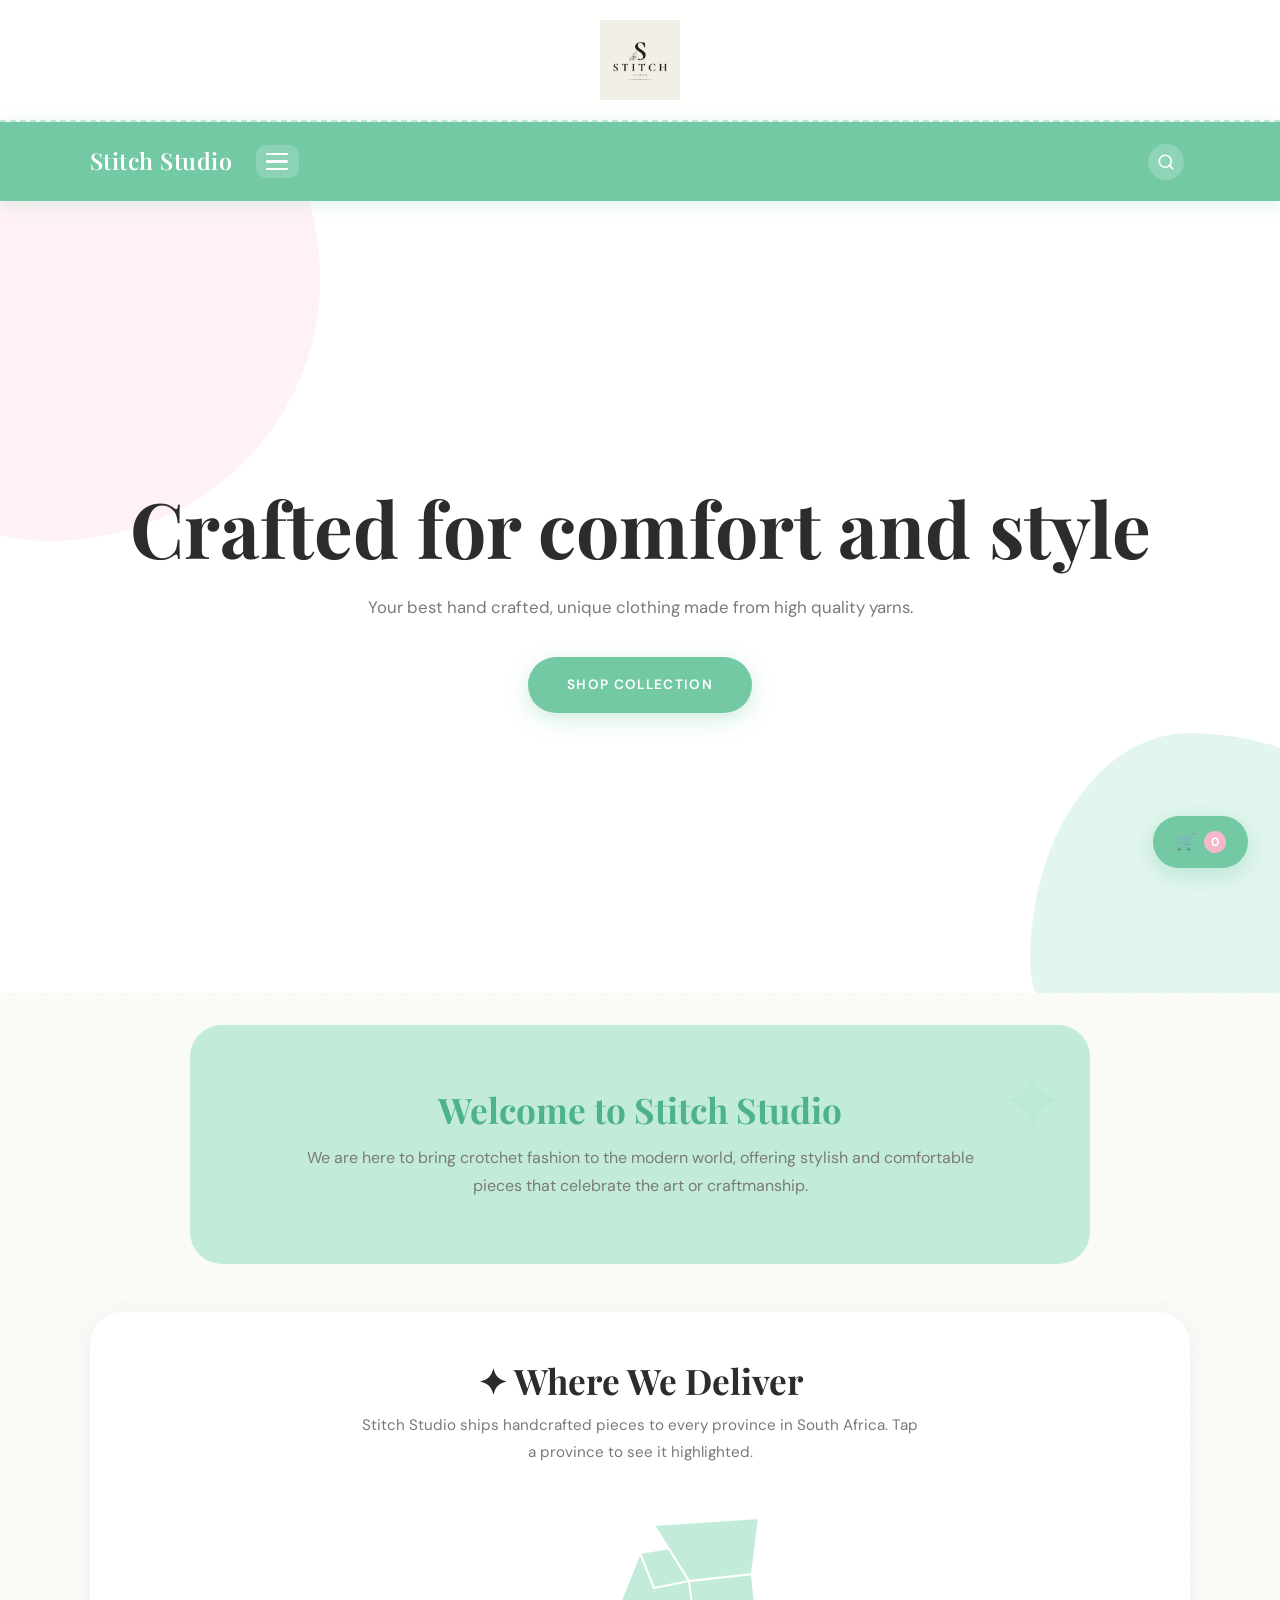
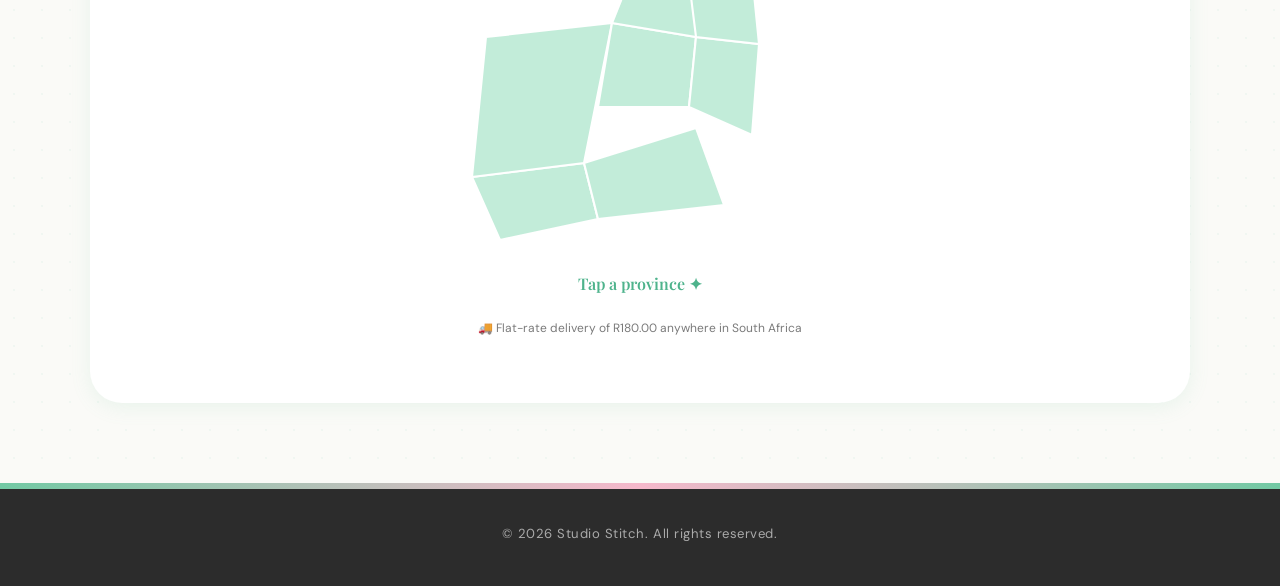
<file: index.html>
<!DOCTYPE html>
<html lang="en">
<head>
    <meta charset="UTF-8">
    <meta name="viewport" content="width=device-width, initial-scale=1.0">
    <title>Home</title>
    <link rel="stylesheet" href="css/style.css">
    <script src="javascript/script.js"></script>
    
</head>
<body>

    <div class="logo-banner">
        <img src="assets/Black Beige Modern Aesthetic Floral Initial Clothing Store Logo.png" alt="Stitch Studio Logo">
    </div>

    <nav class="navbar">
        <div class="logo"><strong>Stitch Studio</strong></div>
        <ul class="nav links">
            <a href="index.html">Home</a>
            <a href="about.html">About Us</a>
            <a href="products.html">Products</a>
            <a href="contact.html">Contact Us</a>
            <a href="faq.html">faq</a>
        </ul>
    </nav>

    <div>
        <header class="hero">
            <h1>Crafted for comfort and style</h1>
            <p>Your best hand crafted, unique clothing made from high quality yarns.</p>
            <a href="products.html">Shop Collection</a>
            </div>
        </header>

    <section class="summary">
        <h2>Welcome to Stitch Studio</h2>
        <p>We are here to bring crotchet fashion to the modern world, offering stylish and comfortable pieces that celebrate the art or craftmanship.</p>
    </section>

    <footer>
        <p><center>&copy; 2026 Studio Stitch. All rights reserved.</center></p>
    </footer>

</body>
</html>
</file>
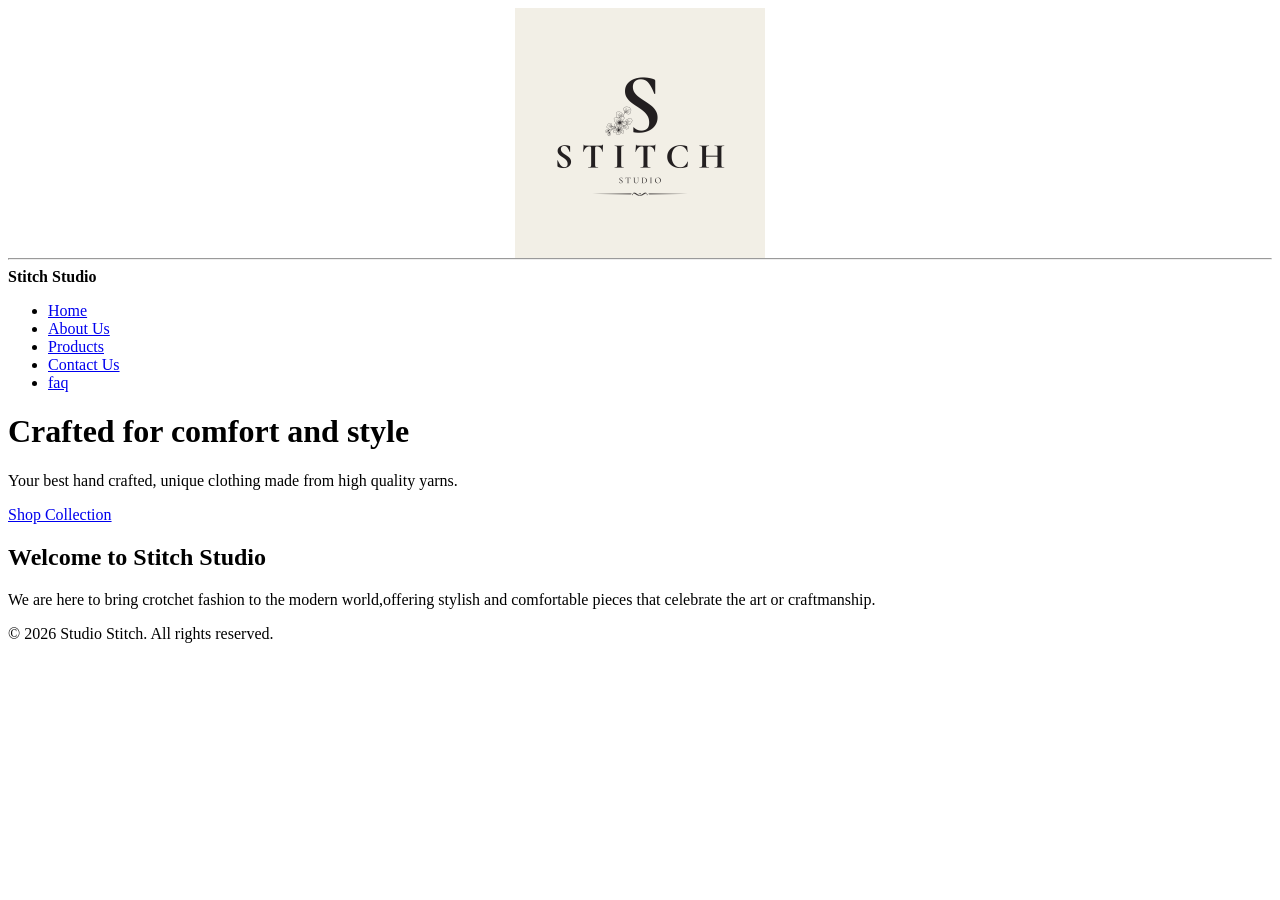
<file: StitchStudio/index.html>
<html lang="en">
<head>
    <meta charset="UTF-8">
    <meta name="viewport" content="width=device-width, initial-scale=1.0">
    <title>Home</title>
</head>
<body>
    <div style="width: 100%;overflow: ;">
        <img src="assets/Black Beige Modern Aesthetic Floral Initial Clothing Store Logo.png" alt="Stitch Studio Logo" style=" max-width: 100%; height: 250px;object-fit: contain;display:block;margin: 0 auto">
        <hr style="margin-top: 0;">
  </div>
    <nav class="navbar">
        <div class="logo"><strong>Stitch Studio</strong></div>
<ul class="nav links">
    <li><a href="index.html">Home</a></li>
    <li><a href="about.html">About Us</a></li>
    <li><a href="products.html">Products</a></li>
    <li><a href="contact.html">Contact Us</a></li>
    <li><a href="faq.html">faq</a></li>
</ul>
    </nav>
    <div>
    <header class="hero">
        <h1>Crafted for comfort and style</h1>

        <p>Your best hand crafted, unique clothing made from high quality yarns.</p>
        <a href="btn-primary">Shop Collection</a>
        </div>
    </header>
    <section class="summary">
        <h2>Welcome to Stitch Studio</h2>
<p>We are here to bring crotchet fashion to the modern world,offering stylish and comfortable pieces that celebrate the art or craftmanship.</p>

    </section>



    <footer>
        <p><center></center> &copy; 2026 Studio Stitch. All rights reserved.</center></p>
    </footer>
    
</body>
</html>
</file>
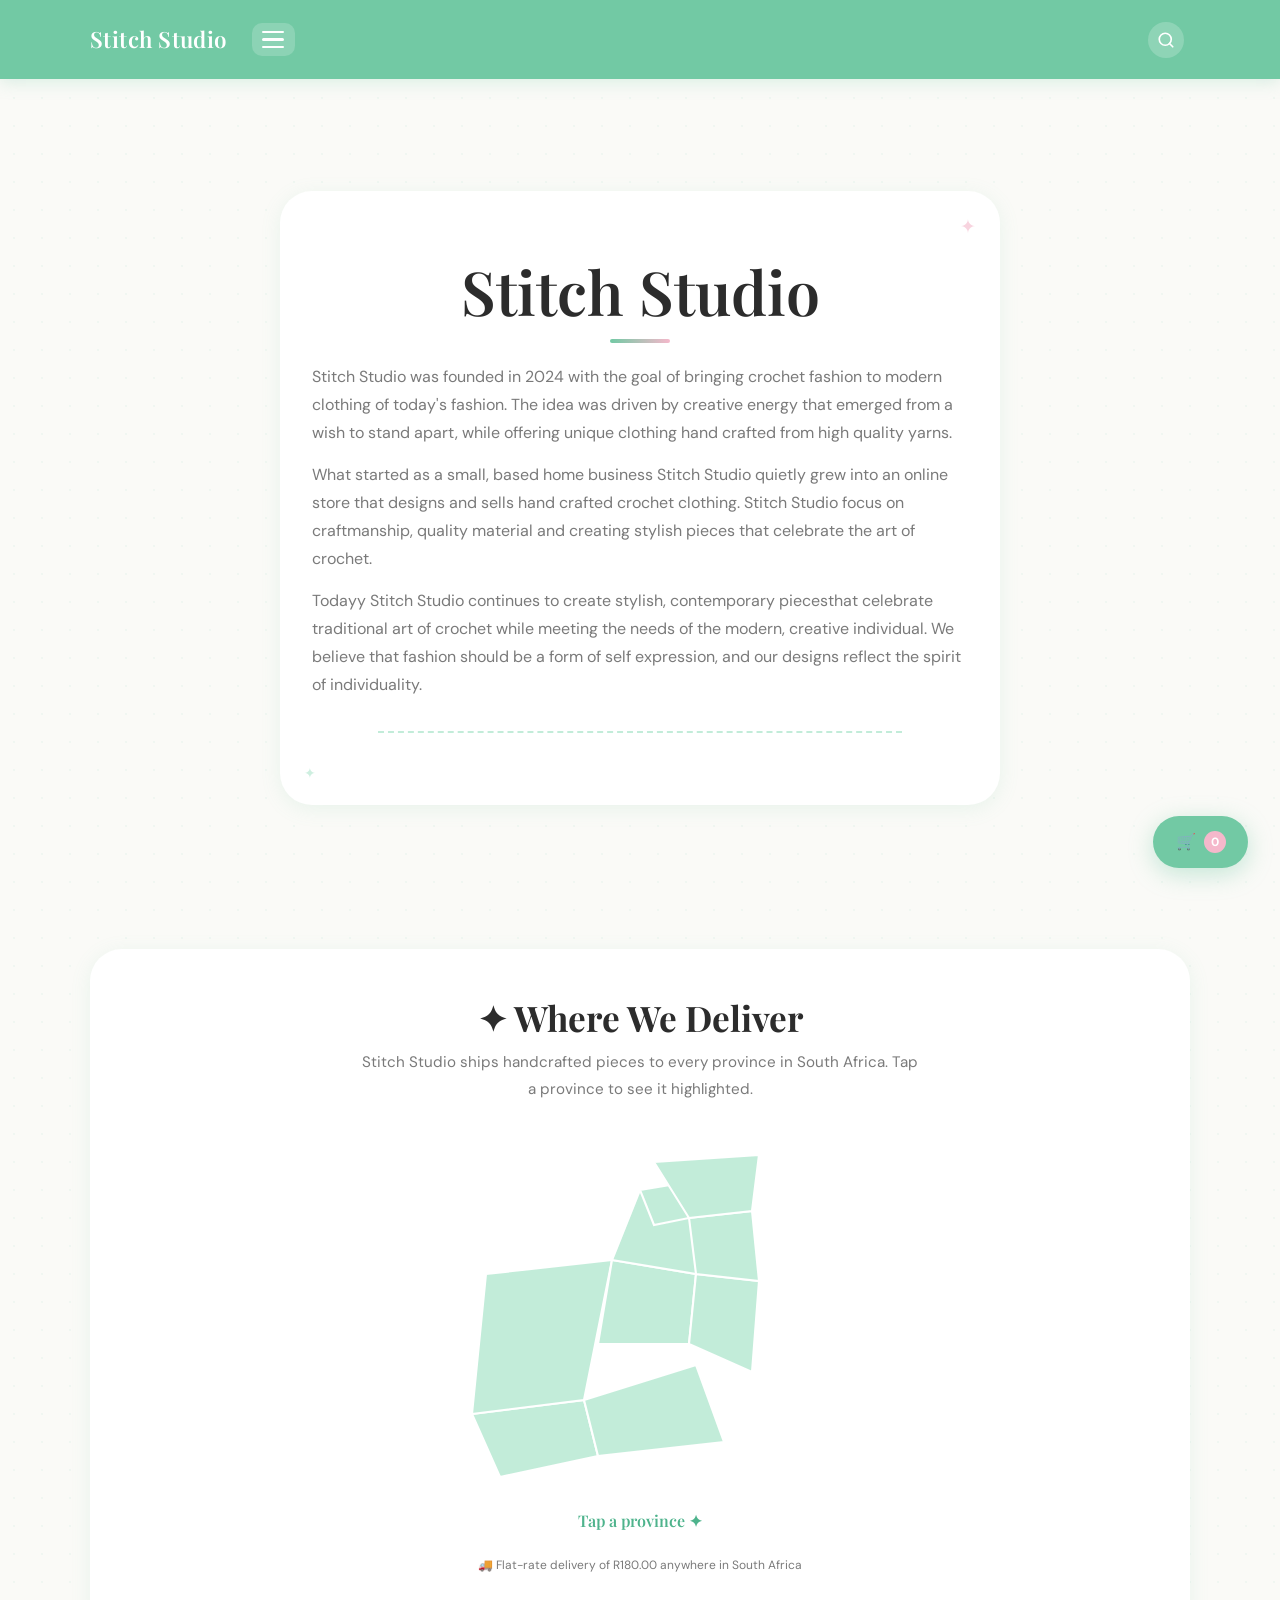
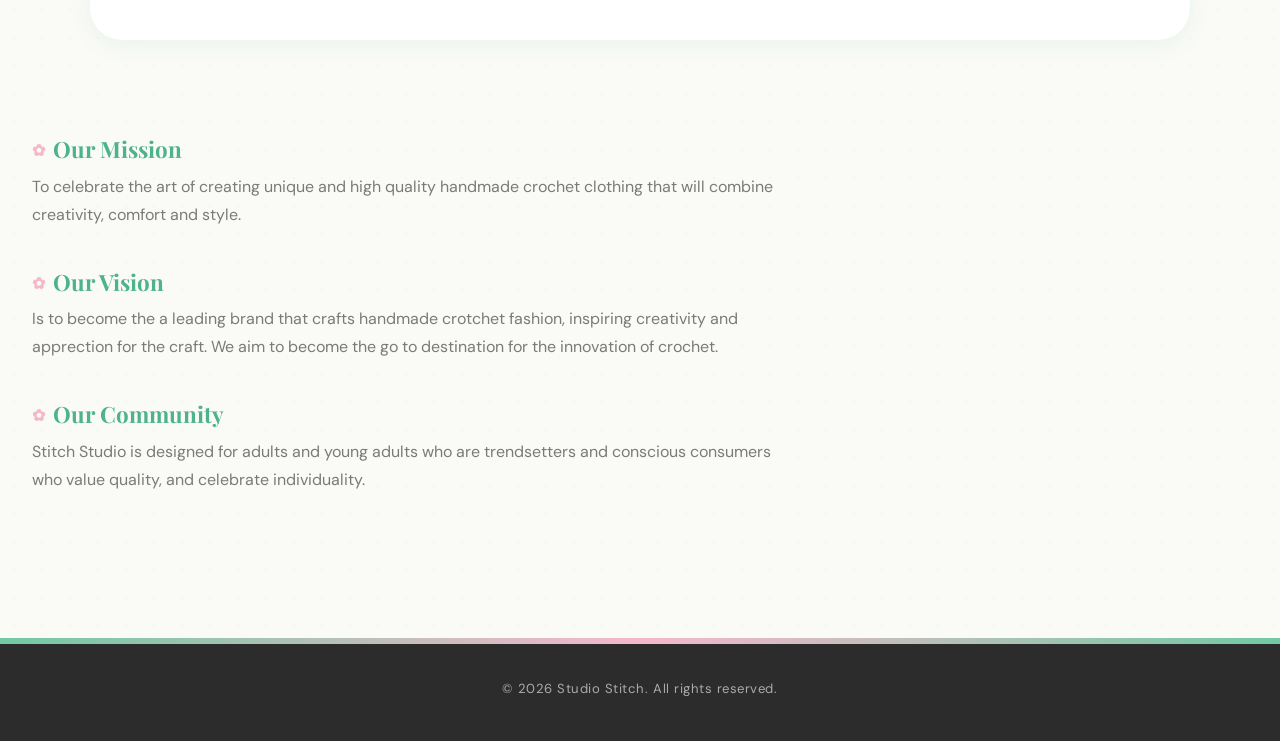
<file: about.html>
<!DOCTYPE html>
<html lang="en">
<head>
    <meta charset="UTF-8">
    <meta name="viewport" content="width=device-width, initial-scale=1.0">
    <title>About Us</title>
    <link rel="stylesheet" href="css/style.css">
    <script src="javascript/script.js"></script>
    
</head>
<body>

<nav class="navbar">
    <ul class="nav-links">
        <a href="index.html">Home</a>
        <a href="about.html">About Us</a>
        <a href="products.html">Products</a>
        <a href="contact.html">Contact Us</a>
        <a href="faq.html">Faq</a>
    </ul>
</nav>

<main class="container">
    <section class="overview">
        <h1><strong><center>Stitch Studio</center></strong></h1>
        <p>Stitch Studio was founded in 2024 with the goal of bringing crochet fashion to modern clothing of
            today's fashion. The idea was driven by creative energy that emerged from a wish to stand apart, while offering unique
            clothing hand crafted from high quality yarns.
        </p>
        <p>What started as a small, based home business Stitch Studio quietly grew into an online store that designs and sells hand crafted
            crochet clothing. Stitch Studio focus on craftmanship, quality material and creating stylish pieces that celebrate the art of crochet.
        </p>
        <p>Todayy Stitch Studio continues to create stylish, contemporary piecesthat celebrate traditional art of crochet while meeting
            the needs of the modern, creative individual. We believe that fashion should be a form of self expression, and our designs reflect the spirit of
            individuality.
        </p>
    <hr>
    </section>
</main>

<section class="mission-vision">
    <h2>Our Mission</h2>
    <p>To celebrate the art of creating unique and high quality handmade crochet clothing that will combine
    creativity, comfort and style.</p>

    <h2>Our Vision</h2>
    <p>Is to become the a leading brand that crafts handmade crotchet fashion, inspiring creativity and apprection for the craft.
        We aim to become the go to destination for the innovation of crochet.
    </p>

    <h2>Our Community</h2>
    <p>Stitch Studio is designed for adults and young adults who are trendsetters and conscious consumers who value quality,
        and celebrate individuality.
    </p>
</section>

<footer>
    <p><center>&copy; 2026 Studio Stitch. All rights reserved.</center></p>
</footer>

</body>
</html>
</file>
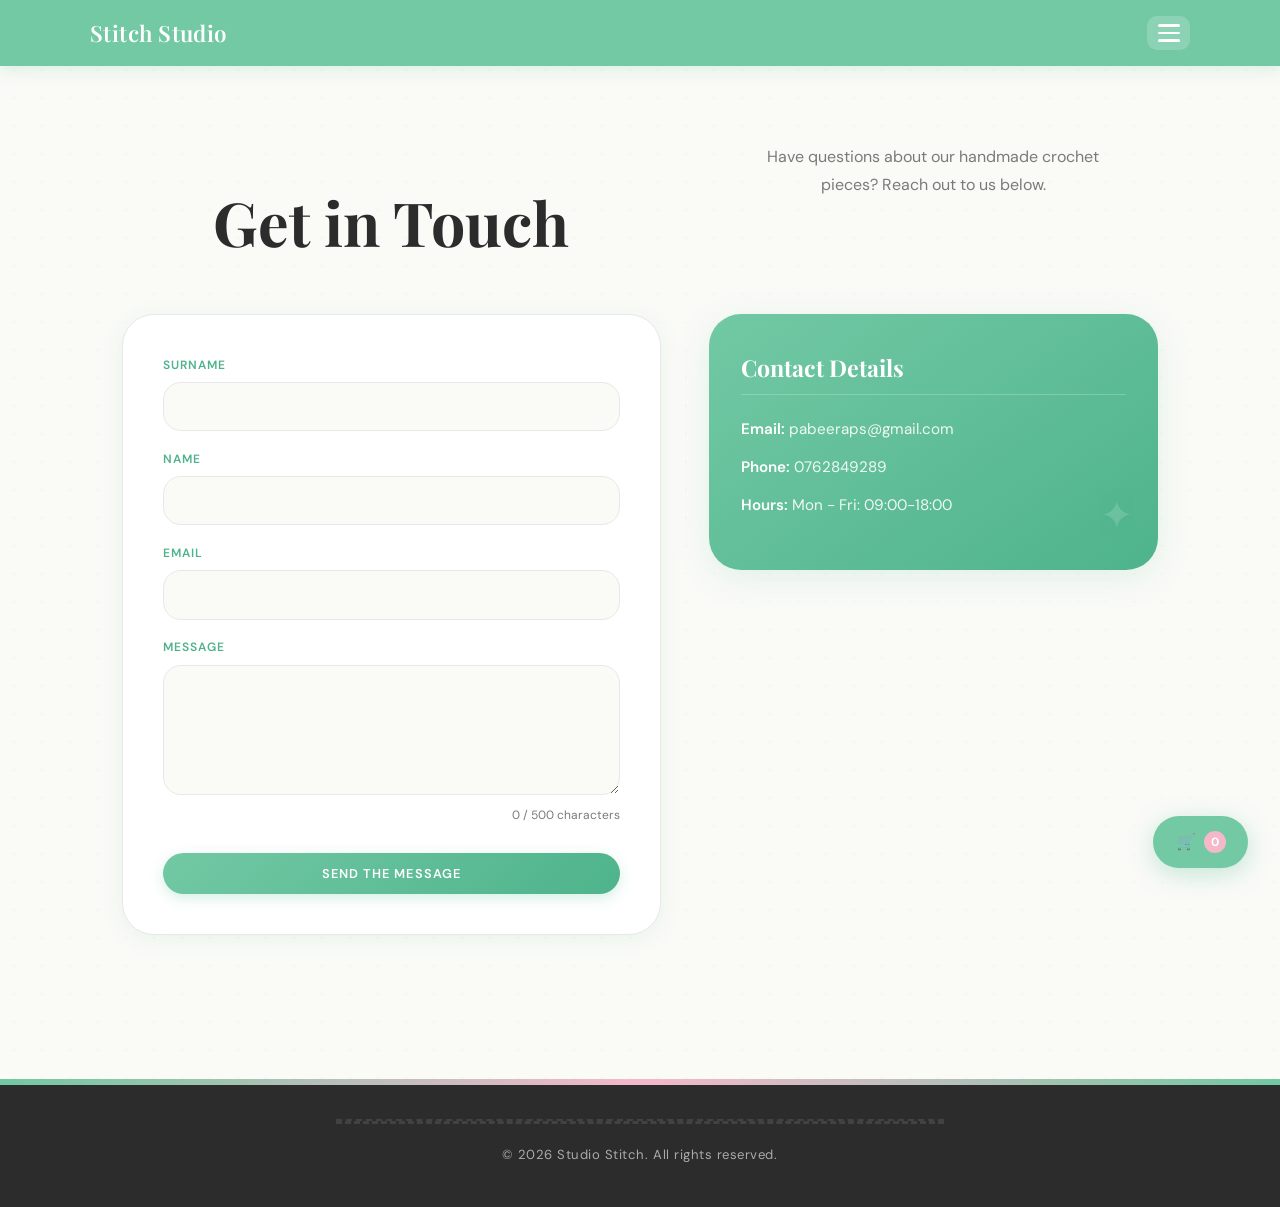
<file: contact.html>
<!DOCTYPE html>
<html lang="en">
<head>
    <meta charset="UTF-8">
    <meta name="viewport" content="width=device-width, initial-scale=1.0">
    <title>Contact Us</title>
    <link rel="stylesheet" href="css/style.css">
    <script src="javascript/script.js"></script>
    
</head>
<body>

<nav class="navbar">
    <ul class="nav-links">
        <a href="index.html">Home</a>
        <a href="about.html">About Us</a>
        <a href="products.html">Products</a>
        <a href="contact.html">Contact Us</a>
        <a href="faq.html">Faq</a>
    </ul>
</nav>

<main class="contact-container">
    <h1>Get in Touch</h1>
    <p>Have questions about our handmade crochet pieces? Reach out to us below.</p>

    <form class="contact-form">
        <li><label for="surname">Surname</label>
        <input type="text" id="surname" name="surname" required></li>

        <li><label for="name">Name</label>
        <input type="text" id="name" name="name" required></li>

        <li><label for="email">Email</label>
        <input type="email" id="email" name="email" required></li>

        <li><label for="message">Message</label>
        <textarea id="message" rows="5" required></textarea></li>

        <button type="submit" class="btn">Send the Message</button>
    </form>

    <div class="contact-info">
        <h3>Contact Details</h3>
        <p><strong>Email:</strong> pabeeraps@gmail.com</p>
        <p><strong>Phone:</strong> 0762849289</p>
        <p><strong>Hours:</strong> Mon - Fri: 09:00-18:00</p>
    </div>
</main>

<footer>
    <hr>
    <p><center>&copy; 2026 Studio Stitch. All rights reserved.</center></p>
</footer>
</file>
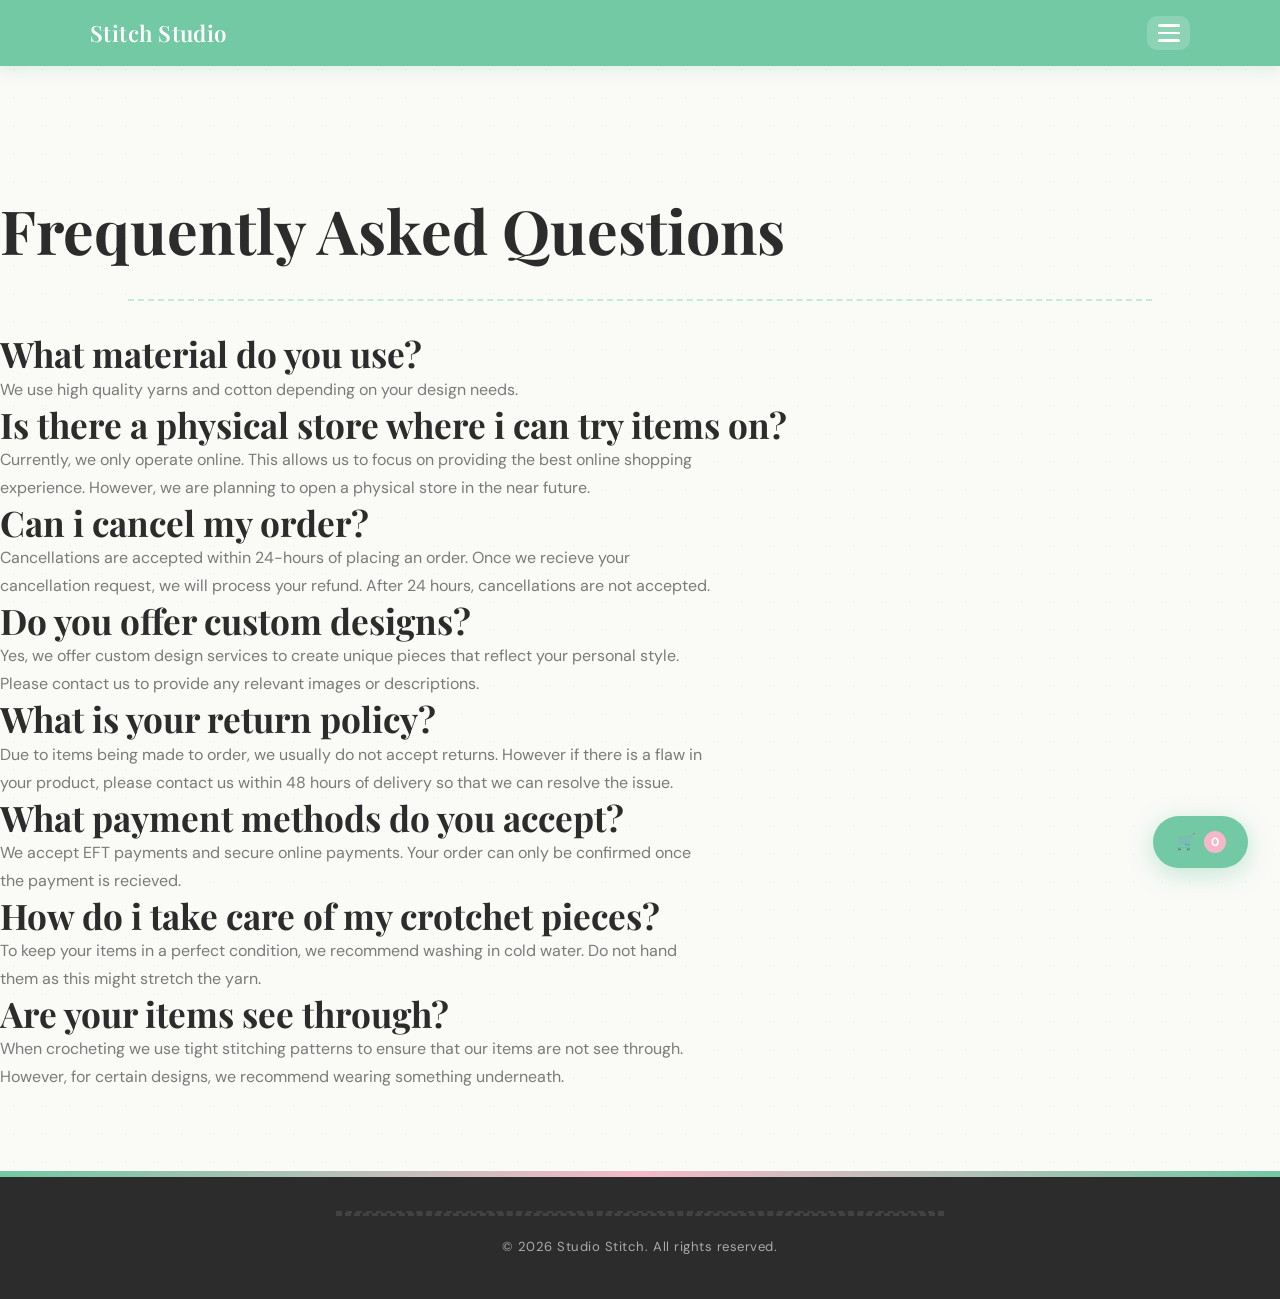
<file: faq.html>
<!DOCTYPE html>
<html lang="en">
<head>
    <meta charset="UTF-8">
    <meta name="viewport" content="width=device-width, initial-scale=1.0">
    <title>Frequently Asked Questions</title>
    <link rel="stylesheet" href="css/style.css">
    <script src="javascript/script.js"></script>
    
</head>
<body>
    <nav class="navbar">
        <ul class="nav link">
            <a href="index.html">Home</a>
            <a href="about.html">About us</a>
            <a href="products.html">Products</a>
            <a href="contact.html">Contact Us</a>
            <a href="faq.html">faq</a>
        </ul>
    </nav>
    <main class="FAQ container"></main>

    <h1>Frequently Asked Questions</h1>
    <hr>

    <h2>What material do you use?</h2>
    <p>We use high quality yarns and cotton depending on your design needs.</p>

    <h2>Is there a physical store where i can try items on?</h2>
    <p>Currently, we only operate online. This allows us to focus on providing the best online shopping experience.
    However, we are planning to open a physical store in the near future.</p>

    <h2>Can i cancel my order?</h2>
    <p>Cancellations are accepted within 24-hours of placing an order. Once we recieve your cancellation request, we will process your refund.
    After 24 hours, cancellations are not accepted.</p>

    <h2>Do you offer custom designs?</h2>
    <p>Yes, we offer custom design services to create unique pieces that reflect your personal style. Please contact us
    to provide any relevant images or descriptions.</p>

    <h2>What is your return policy?</h2>
    <p>Due to items being made to order, we usually do not accept returns. However if there is a flaw in your product, please
    contact us within 48 hours of delivery so that we can resolve the issue.</p>

    <h2>What payment methods do you accept?</h2>
    <p>We accept EFT payments and secure online payments. Your order can only be confirmed once the payment is recieved.</p>

    <h2>How do i take care of my crotchet pieces?</h2>
    <p>To keep your items in a perfect condition, we recommend washing in cold water. Do not hand them as this might stretch the yarn.</p>

    <h2>Are your items see through?</h2>
    <p>When crocheting we use tight stitching patterns to ensure that our items are not see through. However, for certain designs, we recommend wearing something underneath.</p>

    </div>

    <footer>
        <hr>
        <p><center>&copy; 2026 Studio Stitch. All rights reserved.</center></p>
    </footer>
    
</body>
</html>
</file>
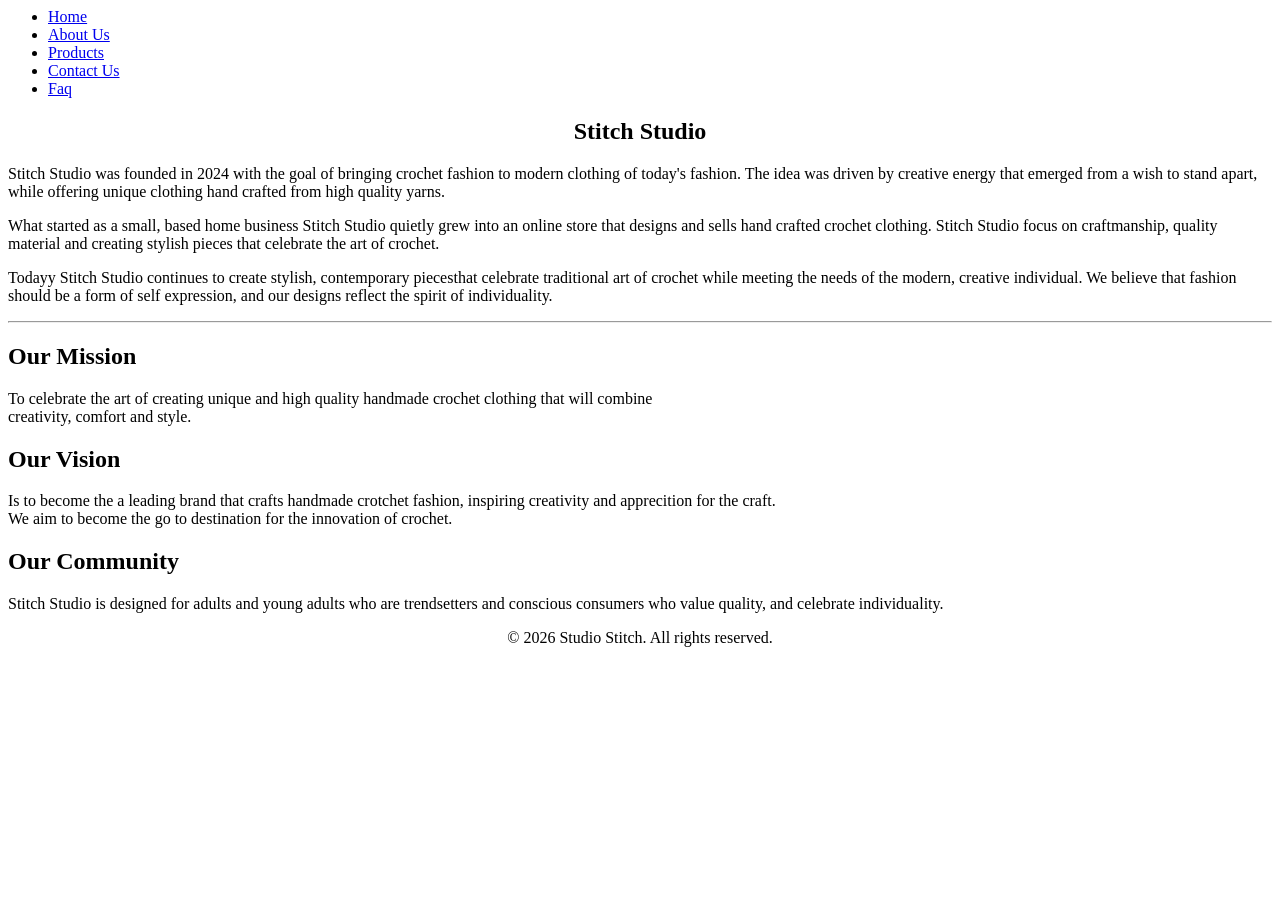
<file: StitchStudio/about.html>
<html lang="en">
<head>
    <meta charset="UTF-8">
    <meta name="viewport" content="width=device-width, initial-scale=1.0">
    <title>About Us</title>
</head>
<body>
 <nav class="navbar">

    <ul class="nav links">
        <li><a href="index.html">Home</a></li>
        <li><a href="about.html">About Us</a></li>
        <li><a href="products.html">Products</a></li>
        <li><a href="contact.html">Contact Us</a></li>
        <li><a href="faq.html">Faq</a></li>

    </ul>

 </nav>
 <main class="container">
    <section class="overview">
        <h1><strong><center>Stitch Studio</center></strong></h1>
        <p>Stitch Studio was founded in 2024 with the goal of bringing crochet fashion to modern clothing of
            today's fashion. The idea was driven by creative energy that emerged from a wish to stand apart, while offering unique
            clothing hand crafted from high quality yarns.
        </p>

        <p>What started as a small, based home business Stitch Studio quietly grew into an online store that designs and sells hand crafted
            crochet clothing. Stitch Studio focus on craftmanship, quality material and creating stylish pieces that celebrate the art of crochet.
        </p>
        <p>Todayy Stitch Studio continues to create stylish, contemporary piecesthat celebrate traditional art of crochet while meeting 
            the needs of the modern, creative individual. We believe that fashion should be a form of self expression, and our designs reflect the spirit of 
            individuality.
        </p>
<hr>
    </section>
 </main>
 <section class="mission-vision">
    <h2>Our Mission</h2>
    <p>To celebrate the art of creating unique and high quality handmade crochet clothing that will combine <br>
    creativity, comfort and style.</p>

    <h2>Our Vision</h2>
    <p>Is to become the a leading brand that crafts handmade crotchet fashion, inspiring creativity and apprecition for the craft. <br>
        We aim to become the go to destination for the innovation of crochet.
    </p>
    <h2>Our Community</h2>
    <p>Stitch Studio is designed for adults and young adults who are trendsetters and conscious consumers who value quality, 
        and celebrate individuality.
    </p>
 </section> 
 
 <footer>
    
    <p><center>&copy; 2026 Studio Stitch. All rights reserved.</center></p>
</footer>
    
</body>
</html>
</file>
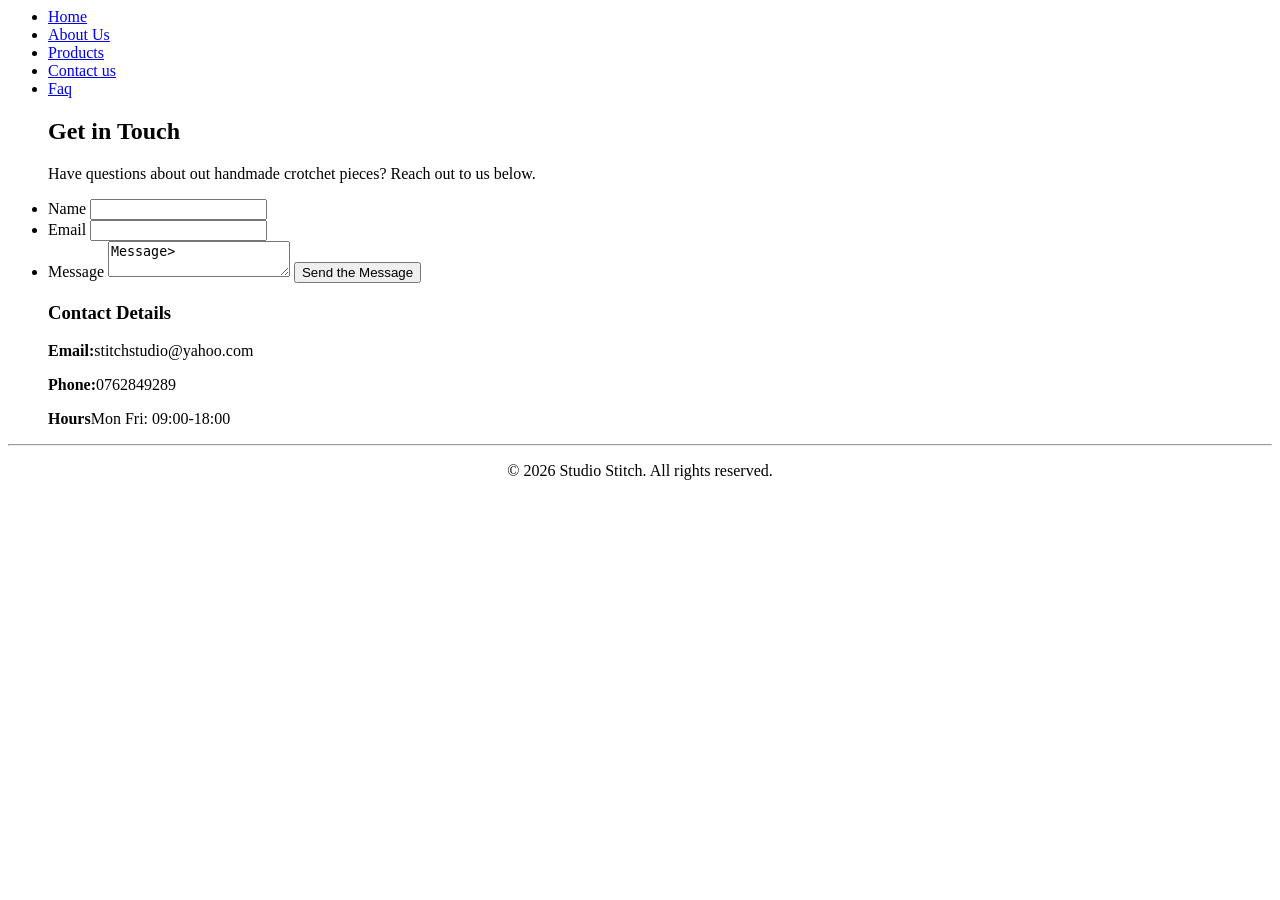
<file: StitchStudio/contact.html>
<html lang="en">
<head>
    <meta charset="UTF-8">
    <meta name="viewport" content="width=device-width, initial-scale=1.0">
    <title>Contact Us</title>
</head>
<body>
    
    <nav class="navbar">
        <ul class="nav links">
            <li><a href="index.html">Home</a></li>
            <li><a href="about.html">About Us</a></li>
            <li><a href="products.html">Products</a></li>
            <li><a href="contact.html">Contact us</a></li>
            <li><a href="faq.html">Faq</a></li>

            <main class="contact container">
                <h1>Get in Touch</h1>
                <p>Have questions about out handmade crotchet pieces? Reach out to us below.</p>

                <section class="contact"></section>
                <form class="contact form"></form>
                <li><label for="name">Name</label>
                <input type="text" id="name" name="name" required> </li>

                <li><label for="email">Email</label>
                <input type="email" id="email" name="email" required></li>

                <li><label for="message">Message</label>
                <textarea  id="message" row 5 required>Message></textarea>

                <button type="submit" class="btn">Send the Message</button> 
                </form>

                <div class="contact info"></div>
                <h3>Contact Details</h3>

                <p><strong>Email:</strong>stitchstudio@yahoo.com</p>

                <p><strong>Phone:</strong>0762849289</p>

                <p><strong>Hours</strong>Mon Fri: 09:00-18:00</p>
            </main>
        </ul>
    </nav>
<footer>
    <hr>
    <p><center>&copy; 2026 Studio Stitch. All rights reserved. </center></p>
</footer>
</body>
</html>
</file>
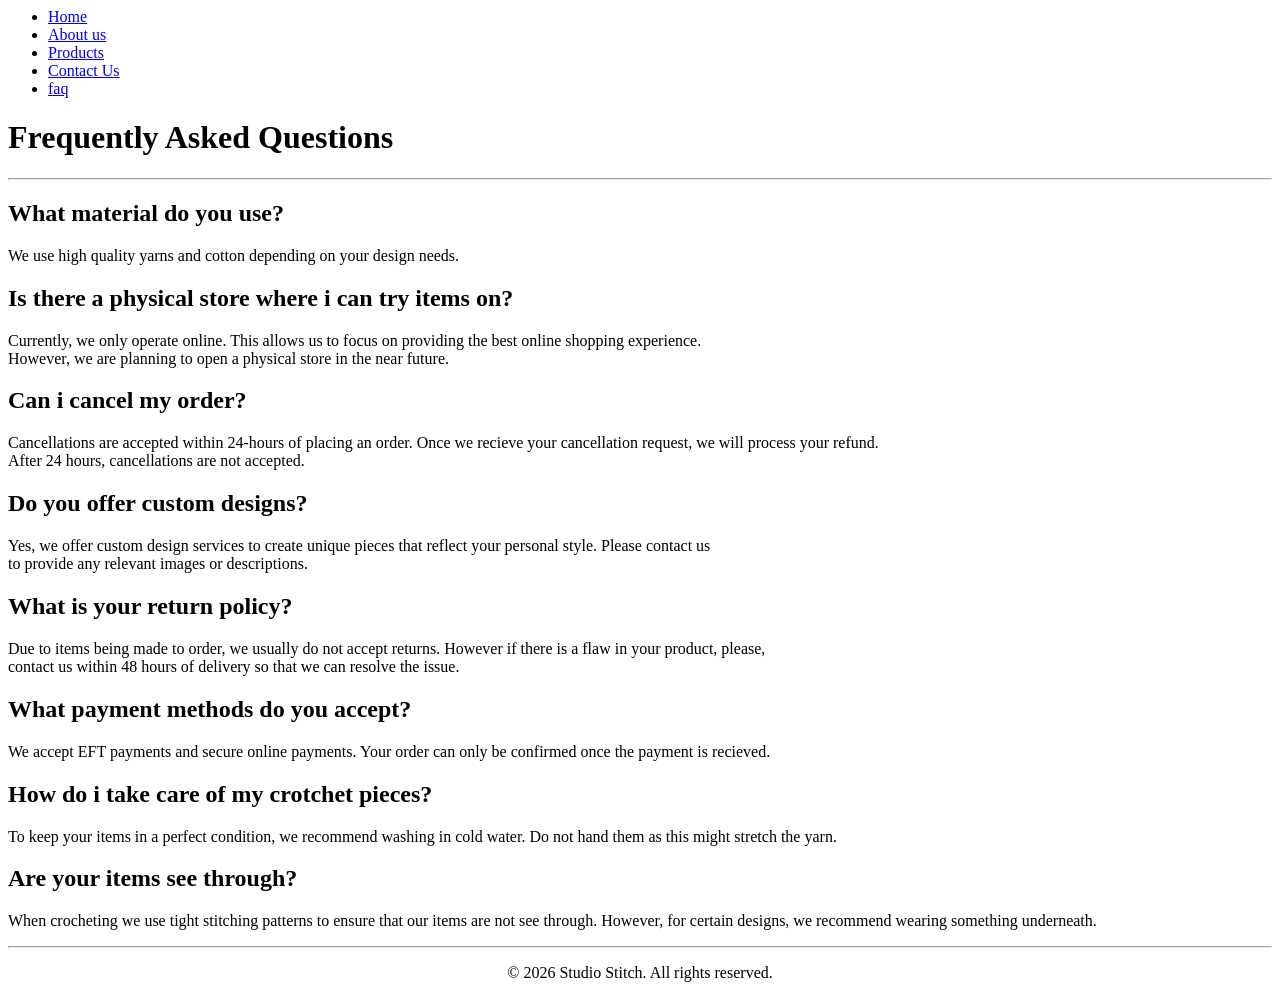
<file: StitchStudio/faq.html>
<html lang="en">
<head>
    <meta charset="UTF-8">
    <meta name="viewport" content="width=device-width, initial-scale=1.0">
    <title>Frequently Asked Questions</title>
</head>
<body>
    <nav class="navbar">
        <ul class="nav link">
            <li><a href="index.html">Home</a></li>
            <li><a href="about.html">About us</a></li>
            <li><a href="products.html">Products</a></li>
            <li><a href="contact.html">Contact Us</a></li>
            <li><a href="faq.html">faq</a></li>
        </ul>
    </nav>
    <main class="FAQ container"></main>

    <h1>Frequently Asked Questions</h1>

    <hr>
    <h2>What material do you use?</h2>
    <p>We use high quality yarns and cotton depending on your design needs.</p>

<h2>Is there a physical store where i can try items on?</h2>
<p>Currently, we only operate online. This allows us to focus on providing the best online shopping experience. <br>
However, we are planning to open a physical store in the near future.</p>

<h2>Can i cancel my order?</h2>
<p>Cancellations are accepted within 24-hours of placing an order. Once we recieve your cancellation request, we will process your refund. <br>
After 24 hours, cancellations are not accepted.</p>

<h2>Do you offer custom designs?</h2>
<p>Yes, we offer custom design services to create unique pieces that reflect your personal style. Please contact us <br>
to provide any relevant images or descriptions.</p>

<h2>What is your return policy?</h2>
<p>Due to items being made to order, we usually do not accept returns. However if there is a flaw in your product, please, <br>
contact us within 48 hours of delivery so that we can resolve the issue.</p>

<h2>What payment methods do you accept?</h2>
<p>We accept EFT payments and secure online payments. Your order can only be confirmed once the payment is recieved.</p>

<h2>How do i take care of my crotchet pieces?</h2>
<p>To keep your items in a perfect condition, we recommend washing in cold water. Do not hand them as this might stretch the yarn.</p>

<h2>Are your items see through?</h2>
<p>When crocheting we use tight stitching patterns to ensure that our items are not see through. However, for certain designs, we recommend wearing something underneath.</p>


    </div>

    <footer>
        <hr>
        <p><center>&copy; 2026 Studio Stitch. All rights reserved. </center></p>
    </footer>
</body>
</html>
</file>
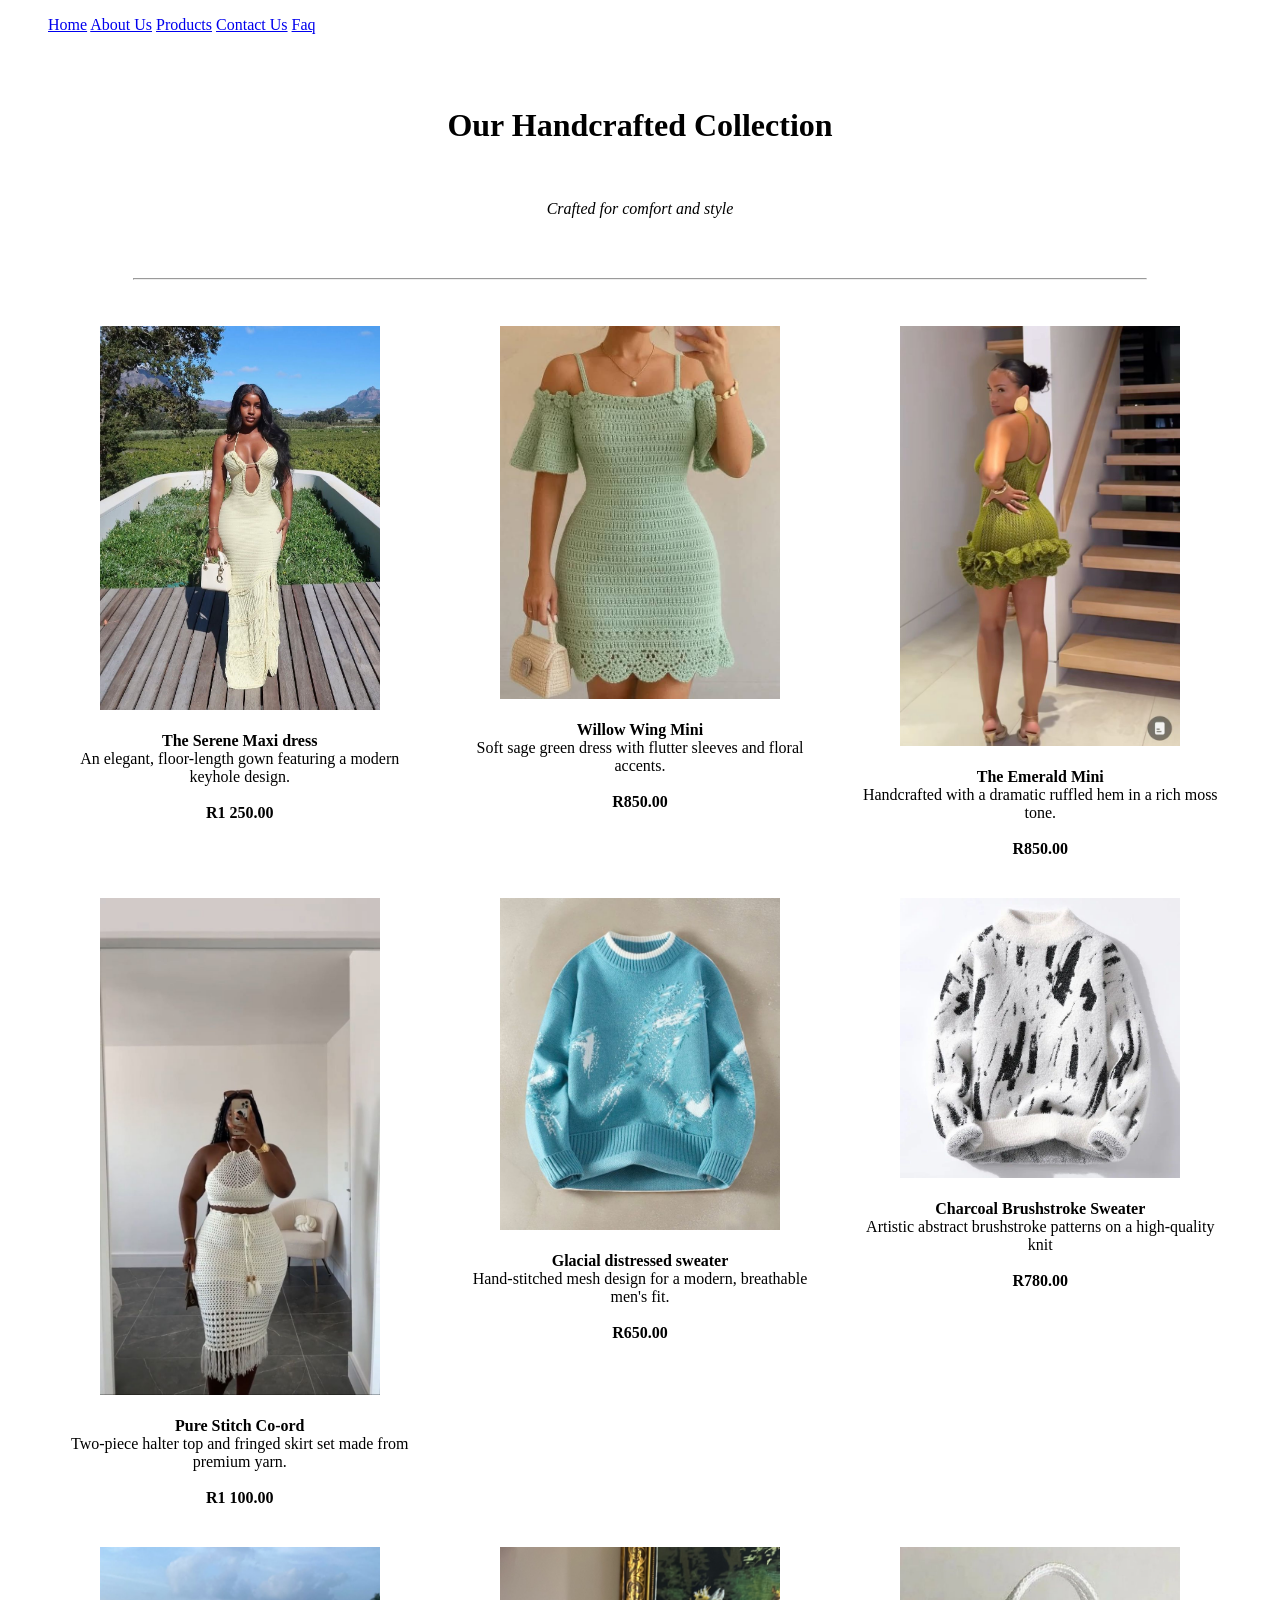
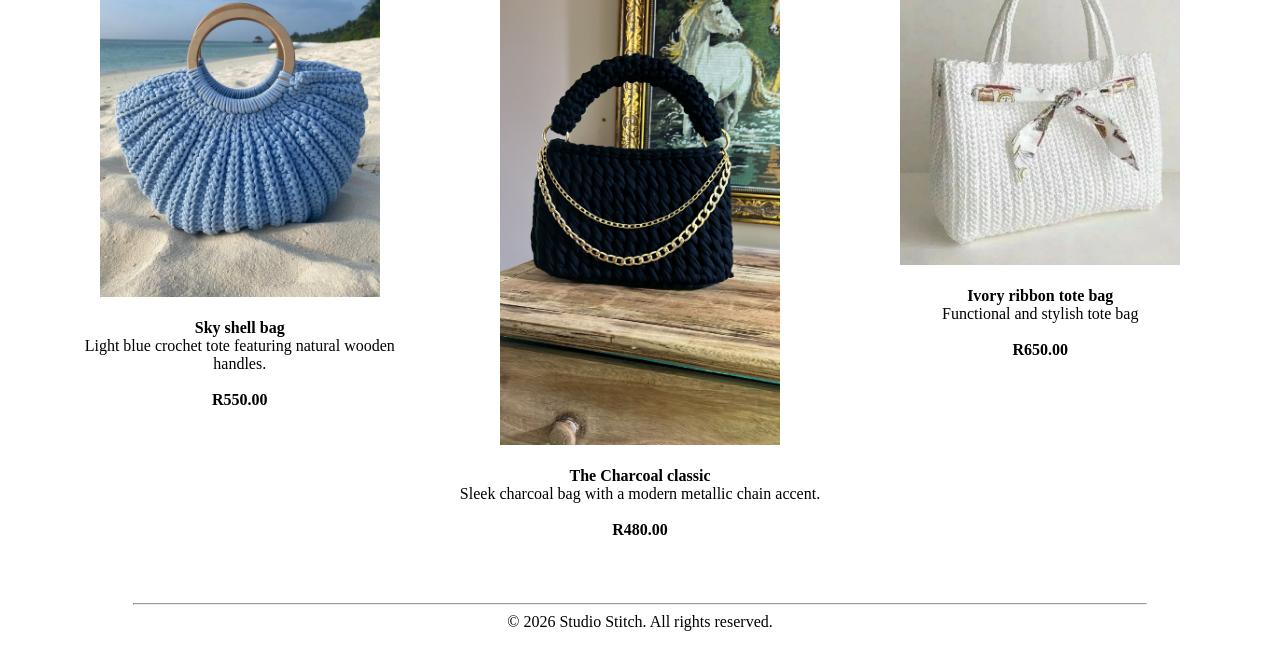
<file: StitchStudio/products.html>
<!DOCTYPE html>
<html lang="en">
<head>
    <meta charset="UTF-8">
    <title>Products - Studio Stitch</title>
</head>
<body>
                    <nav class="navbar">

    <ul class="nav links">
        <a href="index.html">Home</a>
        <a href="about.html">About Us</a>
        <a href="products.html">Products</a>
        <a href="contact.html">Contact Us</a>
        <a href="faq.html">Faq</a>

    </ul>

 </nav>
                
            </td>
        </tr>
    </table>

    <br><br>
    <center>
    <h1><b>Our Handcrafted Collection</h1></b><br>
    <p><i>Crafted for comfort and style</i></p>
        <br><br>
        <hr width= "80%">
    </center>
    <br>

    <table width="95%" border="0" align="center" cellpadding="20" cellspacing="0">
        
        <tr>
            <td width="33%" align="center" valign="top">
                <img src="assets/serene maxi dress.jpg" alt="Serene Maxi" width="280">
                <br><br>
                <b>The Serene Maxi dress</b><br>
                An elegant, floor-length gown featuring a modern keyhole design.<br><br>
                <b>R1 250.00</b>
            </td>
            <td width="33%" align="center" valign="top">
                <img src="assets/Willow wing dress.jpg" alt="willow wing Mini" width="280" border="0">
                <br><br>
                <b>Willow Wing Mini</b><br>
                Soft sage green dress with flutter sleeves and floral accents.<br><br>
                <b>R850.00</b>
            </td>
            <td width="33%" align="center" valign="top">
                <img src="assets/Emerald mini.jpg" alt="Emerald mini" width="280" border="0">
                <br><br>
                <b>The Emerald Mini</b><br>
                Handcrafted with a dramatic ruffled hem in a rich moss tone.<br><br>
                <b>R850.00</b>
            </td>
        </tr>

        <tr>
            <td width="33%" align="center" valign="top">
                <img src="assets/pure stitch 2 piece.jpg" alt=" PUre Stitch Co-ord" width="280" border="0">
                <br><br>
                <b>Pure Stitch Co-ord</b><br>
                Two-piece halter top and fringed skirt set made from premium yarn.<br><br>
                <b>R1 100.00</b>
            </td>
            <td width="33%" align="center" valign="top">
                <img src="assets/Glacial distressed sweater.jpg" alt="Glacial distressed" width="280" border="0">
                <br><br>
                <b>Glacial distressed sweater</b><br>
                Hand-stitched mesh design for a modern, breathable men's fit.<br><br>
                <b>R650.00</b>
            </td>
            <td width="33%" align="center" valign="top">
                <img src="assets/Charcoal brushstroke sweater men.jpg" alt="Brush stroke Sweater" width="280" border="0">
                <br><br>
                <b>Charcoal Brushstroke Sweater</b><br>
                Artistic abstract brushstroke patterns on a high-quality knit<br><br>
                <b>R780.00</b>
            </td>
        </tr>

        <tr>
            <td width="33%" align="center" valign="top">
                <img src="assets/Sky blue Shell bag.jpg" alt="Sky blue shell bag" width="280" border="0">
                <br><br>
                <b>Sky shell bag</b><br>
                Light blue crochet tote featuring natural wooden handles.<br><br>
                <b>R550.00</b>
            </td>
            <td width="33%" align="center" valign="top">
                <img src="assets/charcoal classic.jpg" alt="Charcoal classic" width="280" border="0">
                <br><br>
                <b>The Charcoal classic</b><br>
                Sleek charcoal bag with a modern metallic chain accent.<br><br>
                <b>R480.00</b>
            </td>
            <td width="33%" align="center" valign="top">
                <img src="assets/Ivory ribbon tote bag.jpg" alt="Ivory tote bag" width="280" border="0">
                <br><br>
                <b>Ivory ribbon tote bag</b><br>
                Functional and stylish tote bag<br><br>
                <b>R650.00</b>
            </td>
        </tr>
    </table>

    <br><br>
    
    <center>
        <hr width="80%">
        
            &copy; 2026 Studio Stitch. All rights reserved.<br>
        
        
    </center>
    <br>

</body>
</html>
</file>
<file: css/style.css>
/* =========================================
   STITCH STUDIO — style.css
   Playful · Clean · Girly · Handcrafted
   ========================================= */

@import url('https://fonts.googleapis.com/css2?family=Playfair+Display:ital,wght@0,500;0,700;1,500&family=DM+Sans:wght@300;400;500;600&display=swap');

/* --- Design Tokens --- */
:root {
  --clr-bg:         #FAFAF7;       /* soft off-white, fresh */
  --clr-surface:    #FFFFFF;
  --clr-green:      #72C9A4;       /* fresh minty sage */
  --clr-green-lt:   #C2ECD9;       /* pale mint */
  --clr-green-dk:   #4EB38C;       /* deeper mint for hover */
  --clr-blush:      #FFE8EE;       /* soft pink blush accent */
  --clr-blush-dk:   #F5B8CB;       /* deeper blush for borders/accents */
  --clr-text:       #2C2C2C;
  --clr-muted:      #7A7A7A;
  --clr-border:     #E8E8E4;
  --clr-white:      #FFFFFF;

  --font-display:   'Playfair Display', Georgia, serif;
  --font-body:      'DM Sans', Arial, sans-serif;

  --radius-sm:      10px;
  --radius-md:      18px;
  --radius-lg:      32px;
  --radius-pill:    999px;

  --shadow-card:    0 4px 20px rgba(114, 201, 164, 0.13);
  --shadow-soft:    0 8px 32px rgba(114, 201, 164, 0.18);
  --shadow-blush:   0 4px 20px rgba(245, 184, 203, 0.2);

  --max-width:      1100px;
  --transition:     0.22s ease;
}

/* --- Reset --- */
*, *::before, *::after { box-sizing: border-box; margin: 0; padding: 0; }
html { scroll-behavior: smooth; }

body {
  font-family: var(--font-body);
  font-weight: 400;
  font-size: 16px;
  line-height: 1.75;
  color: var(--clr-text);
  background-color: var(--clr-bg);
  /* subtle dot pattern for texture */
  background-image: radial-gradient(circle, rgba(114,201,164,0.07) 1px, transparent 1px);
  background-size: 28px 28px;
}

img { max-width: 100%; display: block; border-radius: var(--radius-md); }
a { color: inherit; text-decoration: none; }
ul { list-style: none; }

/* --- Typography --- */
h1, h2, h3 {
  font-family: var(--font-display);
  font-weight: 700;
  line-height: 1.2;
  color: var(--clr-text);
}
h1 { font-size: clamp(2.2rem, 5.5vw, 3.8rem); }
h2 { font-size: clamp(1.5rem, 3.5vw, 2.2rem); }
h3 { font-size: clamp(1.1rem, 2.5vw, 1.45rem); }
p  { color: var(--clr-muted); max-width: 65ch; }
strong { font-weight: 600; color: var(--clr-text); }

hr {
  border: none;
  border-top: 2px dashed var(--clr-green-lt);
  margin: 2rem auto;
  width: 80%;
}

/* =========================================
   LOGO BANNER
   ========================================= */
.logo-banner {
  display: flex;
  justify-content: center;
  align-items: center;
  padding: 1.25rem 2rem;
  background: var(--clr-surface);
  border-bottom: 2px dashed var(--clr-green-lt);
}
.logo-banner img {
  max-height: 80px;
  width: auto;
  border-radius: 0;
}

/* =========================================
   NAVIGATION
   ========================================= */
.navbar {
  background: var(--clr-green);
  padding: 0 2rem;
  position: sticky;
  top: 0;
  z-index: 100;
  box-shadow: 0 3px 16px rgba(114, 201, 164, 0.25);
}

/* inner wrapper when nav has a logo div */
.navbar > div,
nav > div {
  max-width: var(--max-width);
  margin: 0 auto;
  display: flex;
  align-items: center;
  justify-content: space-between;
  gap: 1.5rem;
}

.navbar .logo {
  font-family: var(--font-display);
  font-size: 1.45rem;
  font-weight: 700;
  color: var(--clr-white);
  letter-spacing: 0.02em;
  white-space: nowrap;
}

/* nav lists — handle both class names */
.nav-links,
nav ul,
.navbar ul {
  display: flex;
  align-items: center;
  flex-wrap: wrap;
  gap: 0.2rem;
  padding: 0.8rem 0;
  max-width: var(--max-width);
  margin: 0 auto;
  justify-content: center;
}

.nav-links a,
nav ul a,
.navbar ul a {
  font-family: var(--font-body);
  font-weight: 500;
  font-size: 0.75rem;
  letter-spacing: 0.1em;
  text-transform: uppercase;
  color: var(--clr-white);
  padding: 0.42rem 1.05rem;
  border-radius: var(--radius-pill);
  transition: background var(--transition), transform var(--transition);
}

.nav-links a:hover,
nav ul a:hover,
.navbar ul a:hover {
  background: rgba(255,255,255,0.22);
  transform: translateY(-1px);
}

/* =========================================
   HERO  (index page)
   ========================================= */
.hero,
header.hero {
  position: relative;
  min-height: 88vh;
  display: flex;
  flex-direction: column;
  align-items: center;
  justify-content: center;
  text-align: center;
  padding: 5rem 2rem;
  background: var(--clr-surface);
  overflow: hidden;
}

/* Bubbly blush blob — top left */
.hero::before {
  content: '';
  position: absolute;
  width: 500px; height: 500px;
  background: var(--clr-blush);
  border-radius: 63% 37% 54% 46% / 55% 48% 52% 45%;
  top: -160px; left: -180px;
  opacity: 0.55;
  pointer-events: none;
  animation: blobFloat 8s ease-in-out infinite alternate;
}

/* Mint blob — bottom right */
.hero::after {
  content: '';
  position: absolute;
  width: 380px; height: 380px;
  background: var(--clr-green-lt);
  border-radius: 42% 58% 38% 62% / 60% 44% 56% 40%;
  bottom: -120px; right: -130px;
  opacity: 0.45;
  pointer-events: none;
  animation: blobFloat 10s ease-in-out infinite alternate-reverse;
}

@keyframes blobFloat {
  0%   { transform: scale(1)   rotate(0deg); }
  100% { transform: scale(1.06) rotate(6deg); }
}

/* Sparkle ✦ badge */
.eyebrow {
  display: inline-flex;
  align-items: center;
  gap: 0.5rem;
  font-size: 0.7rem;
  font-weight: 600;
  letter-spacing: 0.18em;
  text-transform: uppercase;
  color: var(--clr-green-dk);
  background: var(--clr-green-lt);
  border-radius: var(--radius-pill);
  padding: 0.45rem 1.2rem;
  margin-bottom: 1.4rem;
  border: 1.5px solid var(--clr-green);
}

.hero h1 {
  font-size: clamp(2.6rem, 6.5vw, 4.8rem);
  margin-bottom: 1.2rem;
  position: relative;
  z-index: 1;
}

.hero h1 em,
.hero em {
  font-style: italic;
  color: var(--clr-green-dk);
}

.hero p {
  font-size: 1.05rem;
  max-width: 50ch;
  margin: 0 auto 2.2rem;
  position: relative;
  z-index: 1;
}

/* Hero CTA button */
.hero a {
  display: inline-flex;
  align-items: center;
  gap: 0.6rem;
  background: var(--clr-green);
  color: var(--clr-white);
  font-family: var(--font-body);
  font-weight: 600;
  font-size: 0.85rem;
  letter-spacing: 0.1em;
  text-transform: uppercase;
  padding: 1rem 2.4rem;
  border-radius: var(--radius-pill);
  transition: background var(--transition), transform var(--transition), box-shadow var(--transition);
  box-shadow: 0 6px 20px rgba(114, 201, 164, 0.35);
  position: relative;
  z-index: 1;
}
.hero a:hover {
  background: var(--clr-green-dk);
  transform: translateY(-3px);
  box-shadow: 0 10px 28px rgba(114, 201, 164, 0.4);
}

/* =========================================
   CONTAINERS
   ========================================= */
.container,
main.container {
  max-width: var(--max-width);
  margin: 0 auto;
  padding: 4rem 2rem;
}

/* =========================================
   ABOUT PAGE
   ========================================= */
.overview {
  max-width: 720px;
  margin: 0 auto;
  text-align: center;
  padding: 4rem 2rem 2.5rem;
  background: var(--clr-surface);
  border-radius: var(--radius-lg);
  box-shadow: var(--shadow-card);
  margin-top: 3rem;
  margin-bottom: 2rem;
  position: relative;
}

/* little sparkle corner decoration */
.overview::before {
  content: '✦';
  position: absolute;
  top: 1.2rem; right: 1.5rem;
  font-size: 1.2rem;
  color: var(--clr-blush-dk);
  opacity: 0.6;
}
.overview::after {
  content: '✦';
  position: absolute;
  bottom: 1.2rem; left: 1.5rem;
  font-size: 0.9rem;
  color: var(--clr-green-lt);
  opacity: 0.8;
}

.overview h1 {
  color: var(--clr-text);
  margin-bottom: 0.5rem;
}

/* cute underline squiggle */
.overview h1::after {
  content: '';
  display: block;
  width: 60px;
  height: 4px;
  background: linear-gradient(90deg, var(--clr-green), var(--clr-blush-dk));
  border-radius: var(--radius-pill);
  margin: 0.7rem auto 1.2rem;
}

.overview p {
  margin: 0 auto 0.9rem;
  text-align: left;
}

/* Mission / Vision cards */
.mission-vision {
  padding: 3rem 2rem 4rem;
}

.mission-vision h2 {
  font-size: 1.4rem;
  color: var(--clr-green-dk);
  margin: 2.5rem 0 0.6rem;
  display: flex;
  align-items: center;
  gap: 0.5rem;
}

.mission-vision h2::before {
  content: '✿';
  font-size: 1rem;
  color: var(--clr-blush-dk);
}

.mission-vision h2:first-child { margin-top: 0; }
.mission-vision p { max-width: 70ch; }

/* =========================================
   SUMMARY (index)
   ========================================= */
.summary {
  background: var(--clr-green-lt);
  text-align: center;
  padding: 4rem 2rem;
  border-radius: var(--radius-lg);
  margin: 2rem auto;
  max-width: 900px;
  position: relative;
  overflow: hidden;
}
.summary::before {
  content: '✦';
  position: absolute;
  font-size: 5rem;
  color: var(--clr-green);
  opacity: 0.08;
  top: 0.5rem; right: 1.5rem;
}
.summary h2 { color: var(--clr-green-dk); margin-bottom: 0.8rem; }
.summary p  { margin: 0 auto; }

/* =========================================
   PRODUCTS PAGE
   ========================================= */
center > h1,
center > p {
  text-align: center;
  margin: 0 auto;
}

/* Page heading area */
body > center,
main > center {
  padding: 3rem 2rem 1rem;
}

table {
  border-collapse: separate;
  border-spacing: 16px;
  width: 95%;
  margin: 0 auto;
}

td {
  padding: 1.4rem !important;
  vertical-align: top;
}

td[width="33%"],
td[align="center"] {
  background: var(--clr-surface);
  border-radius: var(--radius-md);
  box-shadow: var(--shadow-card);
  border: 1.5px solid var(--clr-border);
  transition: transform var(--transition), box-shadow var(--transition), border-color var(--transition);
  position: relative;
  overflow: hidden;
}

/* cute top stripe on product cards */
td[width="33%"]::before,
td[align="center"]::before {
  content: '';
  position: absolute;
  top: 0; left: 0; right: 0;
  height: 4px;
  background: linear-gradient(90deg, var(--clr-green), var(--clr-blush-dk));
  border-radius: var(--radius-pill) var(--radius-pill) 0 0;
}

td[width="33%"]:hover,
td[align="center"]:hover {
  transform: translateY(-6px);
  box-shadow: var(--shadow-soft);
  border-color: var(--clr-green-lt);
}

td img {
  border-radius: var(--radius-md);
  width: 100%;
  max-width: 280px;
  margin: 0 auto 1.1rem;
  object-fit: cover;
  aspect-ratio: 3/4;
}

td b {
  font-family: var(--font-display);
  font-size: 1.15rem;
  color: var(--clr-text);
  display: block;
  margin-bottom: 0.3rem;
}

td select {
  width: 100%;
  padding: 0.55rem 2.2rem 0.55rem 0.85rem;
  border: 1.5px solid var(--clr-green-lt);
  border-radius: var(--radius-pill);
  background: var(--clr-bg);
  font-family: var(--font-body);
  font-size: 0.85rem;
  color: var(--clr-text);
  margin: 0.8rem 0 0.6rem;
  cursor: pointer;
  appearance: none;
  background-image: url("data:image/svg+xml,%3Csvg xmlns='http://www.w3.org/2000/svg' width='12' height='8' viewBox='0 0 12 8'%3E%3Cpath d='M1 1l5 5 5-5' stroke='%2372C9A4' stroke-width='2' fill='none' stroke-linecap='round'/%3E%3C/svg%3E");
  background-repeat: no-repeat;
  background-position: right 0.85rem center;
}

/* =========================================
   BUTTONS
   ========================================= */
.btn,
button.btn,
.cart-btn,
button.cart-btn,
button[type="submit"],
input[type="submit"] {
  display: inline-block;
  background: linear-gradient(135deg, var(--clr-green), var(--clr-green-dk));
  color: var(--clr-white);
  font-family: var(--font-body);
  font-weight: 600;
  font-size: 0.8rem;
  letter-spacing: 0.08em;
  text-transform: uppercase;
  border: none;
  border-radius: var(--radius-pill);
  padding: 0.75rem 1.6rem;
  cursor: pointer;
  width: 100%;
  margin-top: 0.6rem;
  transition: transform var(--transition), box-shadow var(--transition), filter var(--transition);
  box-shadow: 0 4px 14px rgba(114, 201, 164, 0.3);
}

.btn:hover,
.cart-btn:hover,
button[type="submit"]:hover {
  transform: translateY(-2px);
  filter: brightness(1.05);
  box-shadow: 0 8px 22px rgba(114, 201, 164, 0.38);
}

/* =========================================
   CONTACT PAGE
   ========================================= */
.contact-container,
main.contact-container {
  max-width: var(--max-width);
  margin: 0 auto;
  padding: 4rem 2rem;
  display: grid;
  grid-template-columns: 1.2fr 1fr;
  gap: 3rem;
  align-items: start;
}

main > h1:first-of-type {
  text-align: center;
  padding: 3.5rem 2rem 0;
  color: var(--clr-text);
}

main > p:first-of-type {
  text-align: center;
  max-width: 55ch;
  margin: 0.8rem auto 0;
  padding: 0 2rem;
}

/* Form styling */
form,
.contact-form {
  background: var(--clr-surface);
  padding: 2.5rem;
  border-radius: var(--radius-lg);
  box-shadow: var(--shadow-card);
  border: 1.5px solid var(--clr-border);
  display: flex;
  flex-direction: column;
  gap: 1.1rem;
}

form li,
.contact-form li {
  list-style: none;
  display: flex;
  flex-direction: column;
  gap: 0.4rem;
}

label {
  font-size: 0.75rem;
  font-weight: 600;
  letter-spacing: 0.09em;
  text-transform: uppercase;
  color: var(--clr-green-dk);
}

input[type="text"],
input[type="email"],
textarea {
  width: 100%;
  padding: 0.85rem 1.1rem;
  border: 1.5px solid var(--clr-border);
  border-radius: var(--radius-md);
  background: var(--clr-bg);
  font-family: var(--font-body);
  font-size: 0.95rem;
  color: var(--clr-text);
  outline: none;
  transition: border-color var(--transition), box-shadow var(--transition);
}

input[type="text"]:focus,
input[type="email"]:focus,
textarea:focus {
  border-color: var(--clr-green);
  box-shadow: 0 0 0 4px rgba(114, 201, 164, 0.14);
  background: var(--clr-surface);
}

textarea { resize: vertical; min-height: 130px; }

/* Contact info card */
.contact-info,
div.contact-info {
  background: linear-gradient(145deg, var(--clr-green), var(--clr-green-dk));
  color: var(--clr-white);
  border-radius: var(--radius-lg);
  padding: 2.5rem 2rem;
  box-shadow: var(--shadow-soft);
  position: relative;
  overflow: hidden;
}

.contact-info::after {
  content: '✦';
  position: absolute;
  bottom: 1.2rem; right: 1.5rem;
  font-size: 2.5rem;
  opacity: 0.15;
  color: white;
}

.contact-info h3 {
  font-family: var(--font-display);
  font-size: 1.45rem;
  color: var(--clr-white);
  margin-bottom: 1.3rem;
  padding-bottom: 0.8rem;
  border-bottom: 1px solid rgba(255,255,255,0.22);
}

.contact-info p {
  color: rgba(255,255,255,0.9);
  margin-bottom: 0.7rem;
  font-size: 0.95rem;
  max-width: 100%;
}

.contact-info strong { color: var(--clr-white); }

/* =========================================
   FAQ PAGE
   ========================================= */
.FAQ.container,
main.FAQ,
div.FAQ {
  max-width: 800px;
  margin: 0 auto;
  padding: 4rem 2rem;
}

main h1 {
  text-align: center;
  margin-bottom: 0.4rem;
}

/* FAQ question cards */
main h2,
.FAQ h2 {
  font-size: 1.05rem;
  font-family: var(--font-body);
  font-weight: 600;
  color: var(--clr-green-dk);
  background: var(--clr-green-lt);
  margin: 1.5rem 0 0;
  padding: 1rem 1.25rem;
  border-radius: var(--radius-md) var(--radius-md) 0 0;
  display: flex;
  align-items: center;
  gap: 0.6rem;
}

main h2::before,
.FAQ h2::before {
  content: '✿';
  font-size: 0.85rem;
  color: var(--clr-green-dk);
  flex-shrink: 0;
}

main h2 + p,
.FAQ h2 + p {
  background: var(--clr-surface);
  border: 1.5px solid var(--clr-green-lt);
  border-top: none;
  border-radius: 0 0 var(--radius-md) var(--radius-md);
  padding: 0.9rem 1.25rem;
  color: var(--clr-muted);
  max-width: 100%;
}

/* =========================================
   FOOTER
   ========================================= */
footer {
  background: var(--clr-text);
  color: rgba(255,255,255,0.65);
  text-align: center;
  padding: 2.5rem 2rem;
  font-size: 0.82rem;
  letter-spacing: 0.04em;
  margin-top: 5rem;
  position: relative;
}

footer::before {
  content: '';
  display: block;
  height: 6px;
  background: linear-gradient(90deg, var(--clr-green), var(--clr-blush-dk), var(--clr-green));
  position: absolute;
  top: 0; left: 0; right: 0;
}

footer hr {
  border-color: rgba(255,255,255,0.1);
  margin: 0 auto 1.25rem;
  width: 50%;
  border-style: dashed;
}

footer center,
footer p {
  color: rgba(255,255,255,0.6);
  max-width: 100%;
}

/* =========================================
   RESPONSIVE
   ========================================= */
@media (max-width: 768px) {
  .contact-container,
  main.contact-container {
    grid-template-columns: 1fr;
  }

  .hero { min-height: 75vh; padding: 4rem 1.5rem; }

  .navbar { padding: 0 1rem; }

  nav ul, .nav-links, .navbar ul {
    justify-content: center;
    gap: 0.15rem;
  }

  nav ul a, .nav-links a {
    font-size: 0.68rem;
    padding: 0.35rem 0.65rem;
  }

  table {
    display: block;
    overflow-x: auto;
  }

  td[width="33%"] {
    display: block;
    width: 100% !important;
    margin-bottom: 1.5rem;
  }

  .container, main.container { padding: 2.5rem 1.25rem; }

  .overview { margin: 1.5rem 1rem; }

  form, .contact-form { padding: 1.5rem; }
}

@media (prefers-reduced-motion: reduce) {
  *, *::before, *::after {
    transition: none !important;
    animation: none !important;
  }
}

/* =========================================
   JAVASCRIPT FEATURE STYLES
   Cart · Contact · Search
   ========================================= */

/* ---- SEARCH (navbar) ---- */
#search-wrapper {
  display: flex;
  align-items: center;
  gap: 0.5rem;
  margin-left: auto;
  padding: 0.5rem 0;
}

#search-toggle {
  background: rgba(255,255,255,0.2);
  border: none;
  border-radius: var(--radius-pill);
  color: var(--clr-white);
  width: 36px; height: 36px;
  display: flex; align-items: center; justify-content: center;
  cursor: pointer;
  transition: background var(--transition);
  flex-shrink: 0;
}
#search-toggle:hover { background: rgba(255,255,255,0.32); }

#search-box-wrap {
  display: flex;
  align-items: center;
  max-width: 0;
  overflow: hidden;
  transition: max-width 0.35s ease, opacity 0.3s ease;
  opacity: 0;
  gap: 0.3rem;
}
#search-box-wrap.open {
  max-width: 240px;
  opacity: 1;
}

#search-input {
  background: rgba(194, 236, 217, 0.35);
  border: 1.5px solid rgba(255,255,255,0.6);
  border-radius: var(--radius-pill);
  padding: 0.45rem 1rem;
  font-family: var(--font-body);
  font-size: 0.85rem;
  color: var(--clr-white);
  width: 190px;
  outline: none;
  transition: background var(--transition), border-color var(--transition);
}
#search-input::placeholder { color: rgba(255,255,255,0.75); }
#search-input:focus {
  background: rgba(194, 236, 217, 0.5);
  border-color: rgba(255,255,255,0.9);
}

#search-clear {
  background: rgba(255,255,255,0.22);
  border: none;
  border-radius: var(--radius-pill);
  color: white;
  width: 26px; height: 26px;
  font-size: 0.7rem;
  cursor: pointer;
  display: none;
  align-items: center;
  justify-content: center;
  flex-shrink: 0;
}
#search-clear:hover { background: rgba(255,255,255,0.35); }

#no-results {
  text-align: center;
  padding: 3rem 2rem;
  display: none;
}
#no-results span { font-size: 2.5rem; display: block; margin-bottom: 0.8rem; }
#no-results p { color: var(--clr-text); font-size: 1.1rem; max-width: 100%; margin: 0 auto 0.3rem; }
#no-results small { color: var(--clr-muted); }

/* ---- CART BUBBLE ---- */
#cart-bubble {
  position: fixed;
  bottom: 2rem;
  right: 2rem;
  background: var(--clr-green);
  color: white;
  border: none;
  border-radius: var(--radius-pill);
  padding: 0.75rem 1.4rem;
  font-family: var(--font-body);
  font-size: 1rem;
  font-weight: 600;
  cursor: pointer;
  box-shadow: 0 6px 24px rgba(114,201,164,0.4);
  z-index: 999;
  display: flex;
  align-items: center;
  gap: 0.5rem;
  transition: transform var(--transition), box-shadow var(--transition), background var(--transition);
}
#cart-bubble:hover {
  background: var(--clr-green-dk);
  transform: translateY(-3px);
  box-shadow: 0 10px 30px rgba(114,201,164,0.45);
}
#cart-bubble #bubble-count {
  background: var(--clr-blush-dk);
  color: white;
  border-radius: var(--radius-pill);
  min-width: 22px; height: 22px;
  font-size: 0.75rem;
  display: flex; align-items: center; justify-content: center;
  padding: 0 5px;
  font-weight: 700;
}
#cart-bubble.has-items {
  animation: cartPop 0.4s ease;
}
@keyframes cartPop {
  0%   { transform: scale(1); }
  50%  { transform: scale(1.12); }
  100% { transform: scale(1); }
}

/* ---- TOAST ---- */
#cart-toast {
  position: fixed;
  bottom: 5.5rem;
  right: 2rem;
  background: var(--clr-text);
  color: white;
  padding: 0.75rem 1.4rem;
  border-radius: var(--radius-pill);
  font-family: var(--font-body);
  font-size: 0.85rem;
  font-weight: 500;
  z-index: 1001;
  opacity: 0;
  transform: translateY(10px);
  transition: opacity 0.3s ease, transform 0.3s ease;
  pointer-events: none;
  white-space: nowrap;
}
#cart-toast.show { opacity: 1; transform: translateY(0); }

/* ---- CART MODAL OVERLAY ---- */
#cart-overlay {
  position: fixed;
  inset: 0;
  background: rgba(0,0,0,0.45);
  z-index: 1000;
  display: flex;
  align-items: center;
  justify-content: center;
  padding: 1.5rem;
  opacity: 0;
  pointer-events: none;
  transition: opacity 0.3s ease;
}
#cart-overlay.open {
  opacity: 1;
  pointer-events: all;
}

.cart-modal {
  background: var(--clr-surface);
  border-radius: var(--radius-lg);
  width: 100%;
  max-width: 520px;
  max-height: 85vh;
  overflow-y: auto;
  box-shadow: 0 20px 60px rgba(0,0,0,0.2);
  transform: scale(0.95);
  transition: transform 0.3s ease;
  display: flex;
  flex-direction: column;
}
#cart-overlay.open .cart-modal { transform: scale(1); }

.cart-modal-header {
  display: flex;
  align-items: center;
  justify-content: space-between;
  padding: 1.5rem 1.75rem 1rem;
  border-bottom: 2px dashed var(--clr-green-lt);
  position: sticky;
  top: 0;
  background: var(--clr-surface);
  border-radius: var(--radius-lg) var(--radius-lg) 0 0;
  z-index: 2;
}
.cart-modal-header h2 {
  font-family: var(--font-display);
  font-size: 1.5rem;
  color: var(--clr-text);
}
.cart-close {
  background: var(--clr-blush);
  border: none;
  border-radius: var(--radius-pill);
  width: 34px; height: 34px;
  font-size: 0.85rem;
  cursor: pointer;
  color: var(--clr-text);
  transition: background var(--transition);
}
.cart-close:hover { background: var(--clr-blush-dk); color: white; }

/* Cart items list */
.cart-items { padding: 1rem 1.75rem; flex: 1; }

.cart-empty {
  text-align: center;
  padding: 2.5rem 1rem;
}
.cart-empty span { font-size: 3rem; display: block; margin-bottom: 0.8rem; }
.cart-empty p { font-family: var(--font-display); font-size: 1.2rem; color: var(--clr-text); max-width: 100%; }
.cart-empty small { color: var(--clr-muted); }

.cart-item {
  display: flex;
  align-items: center;
  gap: 1rem;
  padding: 1rem 0;
  border-bottom: 1px solid var(--clr-border);
}
.cart-item img {
  width: 64px; height: 80px;
  object-fit: cover;
  border-radius: var(--radius-sm);
  flex-shrink: 0;
}
.cart-item-info {
  flex: 1;
  display: flex;
  flex-direction: column;
  gap: 0.2rem;
}
.cart-item-info strong { font-size: 0.92rem; color: var(--clr-text); }
.cart-item-size { font-size: 0.78rem; color: var(--clr-muted); }
.cart-item-price { font-size: 0.9rem; font-weight: 600; color: var(--clr-green-dk); }

.cart-item-controls {
  display: flex;
  align-items: center;
  gap: 0.4rem;
}
.qty-btn {
  background: var(--clr-green-lt);
  border: none;
  border-radius: var(--radius-pill);
  width: 28px; height: 28px;
  font-size: 1rem;
  cursor: pointer;
  color: var(--clr-green-dk);
  font-weight: 700;
  transition: background var(--transition);
  display: flex; align-items: center; justify-content: center;
}
.qty-btn:hover { background: var(--clr-green); color: white; }
.cart-item-controls span { font-weight: 600; min-width: 20px; text-align: center; font-size: 0.95rem; }
.remove-btn {
  background: none;
  border: none;
  cursor: pointer;
  font-size: 1rem;
  margin-left: 0.2rem;
  opacity: 0.5;
  transition: opacity var(--transition);
}
.remove-btn:hover { opacity: 1; }

/* Cart summary */
.cart-summary {
  padding: 1.25rem 1.75rem 1.75rem;
  border-top: 2px dashed var(--clr-green-lt);
  background: var(--clr-bg);
  border-radius: 0 0 var(--radius-lg) var(--radius-lg);
}
.cart-totals { margin-bottom: 1rem; }
.cart-row {
  display: flex;
  justify-content: space-between;
  align-items: center;
  padding: 0.4rem 0;
  font-size: 0.9rem;
  color: var(--clr-muted);
}
.cart-row.delivery { color: var(--clr-green-dk); font-weight: 500; }
.cart-row.total {
  font-family: var(--font-display);
  font-size: 1.2rem;
  font-weight: 700;
  color: var(--clr-text);
  border-top: 1px solid var(--clr-border);
  margin-top: 0.5rem;
  padding-top: 0.75rem;
}
.delivery-note {
  font-size: 0.75rem;
  color: var(--clr-muted);
  text-align: center;
  margin-bottom: 1rem;
  max-width: 100%;
}
.checkout-btn {
  display: block;
  width: 100%;
  background: linear-gradient(135deg, var(--clr-green), var(--clr-green-dk));
  color: white;
  border: none;
  border-radius: var(--radius-pill);
  padding: 0.9rem;
  font-family: var(--font-body);
  font-weight: 600;
  font-size: 0.88rem;
  letter-spacing: 0.08em;
  text-transform: uppercase;
  cursor: pointer;
  margin-bottom: 0.6rem;
  transition: filter var(--transition), transform var(--transition);
  box-shadow: 0 4px 16px rgba(114,201,164,0.3);
}
.checkout-btn:hover { filter: brightness(1.07); transform: translateY(-1px); }
.clear-cart-btn {
  display: block;
  width: 100%;
  background: none;
  border: 1.5px solid var(--clr-border);
  border-radius: var(--radius-pill);
  padding: 0.65rem;
  font-family: var(--font-body);
  font-size: 0.8rem;
  color: var(--clr-muted);
  cursor: pointer;
  transition: border-color var(--transition), color var(--transition);
}
.clear-cart-btn:hover { border-color: var(--clr-blush-dk); color: var(--clr-text); }

/* ---- CONTACT FORM FEEDBACK ---- */
#form-success {
  display: none;
  align-items: flex-start;
  gap: 1rem;
  background: var(--clr-green-lt);
  border: 2px solid var(--clr-green);
  border-radius: var(--radius-md);
  padding: 1.2rem 1.5rem;
  margin-top: 1.5rem;
  animation: fadeSlideIn 0.4s ease;
}
#form-success.show { display: flex; }
#form-success .success-icon { font-size: 1.4rem; color: var(--clr-green-dk); flex-shrink: 0; }
#form-success strong { color: var(--clr-green-dk); display: block; margin-bottom: 0.2rem; }
#form-success p { color: var(--clr-text); max-width: 100%; font-size: 0.9rem; }

#form-error {
  display: none;
  background: #FFE8EE;
  border: 2px solid var(--clr-blush-dk);
  border-radius: var(--radius-md);
  padding: 1rem 1.4rem;
  color: #c0405a;
  font-size: 0.9rem;
  margin-bottom: 1rem;
  animation: fadeSlideIn 0.3s ease;
}
#form-error.show { display: block; }

.char-count {
  color: var(--clr-muted);
  font-size: 0.75rem;
  text-align: right;
  display: block;
  margin-top: 0.25rem;
}

@keyframes fadeSlideIn {
  from { opacity: 0; transform: translateY(-8px); }
  to   { opacity: 1; transform: translateY(0); }
}

/* ---- RESPONSIVE ADJUSTMENTS ---- */
@media (max-width: 600px) {
  #cart-bubble { bottom: 1.2rem; right: 1.2rem; padding: 0.65rem 1.1rem; }
  .cart-modal  { max-height: 90vh; }
  #search-box-wrap.open { max-width: 160px; }
  #search-input { width: 130px; }
}

/* =========================================
   HAMBURGER MENU
   ========================================= */
.navbar {
  padding: 0 1.5rem !important;
  position: relative;
}

.nav-inner {
  display: flex;
  align-items: center;
  justify-content: space-between;
  padding: 0.85rem 0;
  width: 100%;
  gap: 1rem;
}

.nav-logo {
  font-family: var(--font-display);
  font-size: 1.4rem;
  font-weight: 700;
  color: var(--clr-white);
  letter-spacing: 0.02em;
}

.nav-logo strong { color: var(--clr-white); }

/* Hamburger button */
.hamburger {
  background: rgba(255,255,255,0.18);
  border: none;
  border-radius: var(--radius-sm);
  padding: 0.5rem 0.65rem;
  cursor: pointer;
  display: flex;
  flex-direction: column;
  gap: 5px;
  transition: background var(--transition);
  flex-shrink: 0;
}

.hamburger:hover { background: rgba(255,255,255,0.28); }

.hamburger span {
  display: block;
  width: 22px;
  height: 2.5px;
  background: var(--clr-white);
  border-radius: 2px;
  transition: transform 0.3s ease, opacity 0.3s ease;
  transform-origin: center;
}

/* Animate to X when open */
.hamburger.open span:nth-child(1) { transform: translateY(7.5px) rotate(45deg); }
.hamburger.open span:nth-child(2) { opacity: 0; transform: scaleX(0); }
.hamburger.open span:nth-child(3) { transform: translateY(-7.5px) rotate(-45deg); }

/* Dropdown */
.nav-dropdown {
  display: flex;
  flex-direction: column;
  background: var(--clr-green-dk);
  max-height: 0;
  overflow: hidden;
  transition: max-height 0.35s ease, padding 0.3s ease;
  border-radius: 0 0 var(--radius-md) var(--radius-md);
  box-shadow: 0 8px 24px rgba(0,0,0,0.15);
}

.nav-dropdown.open {
  max-height: 400px;
  padding: 0.5rem 0;
}

.nav-dropdown a {
  font-family: var(--font-body);
  font-weight: 500;
  font-size: 0.9rem;
  letter-spacing: 0.06em;
  color: var(--clr-white);
  padding: 0.85rem 1.75rem;
  border-bottom: 1px solid rgba(255,255,255,0.08);
  transition: background var(--transition), padding-left var(--transition);
  text-decoration: none;
  display: block;
}

.nav-dropdown a:last-child { border-bottom: none; }

.nav-dropdown a:hover {
  background: rgba(255,255,255,0.12);
  padding-left: 2.25rem;
}

/* Search wrapper sits in nav-inner */
#search-wrapper {
  display: flex;
  align-items: center;
  gap: 0.4rem;
  margin-left: auto;
}

/* =========================================
   CATEGORY TABS — Products Page
   ========================================= */
#category-tabs {
  display: flex;
  flex-wrap: wrap;
  gap: 0.6rem;
  justify-content: center;
  padding: 1.5rem 2rem 1rem;
}

.cat-tab {
  background: var(--clr-surface);
  border: 2px solid var(--clr-green-lt);
  border-radius: var(--radius-pill);
  padding: 0.55rem 1.4rem;
  font-family: var(--font-body);
  font-weight: 500;
  font-size: 0.85rem;
  color: var(--clr-green-dk);
  cursor: pointer;
  transition: all var(--transition);
  box-shadow: var(--shadow-card);
}

.cat-tab:hover {
  background: var(--clr-green-lt);
  border-color: var(--clr-green);
  transform: translateY(-2px);
}

.cat-tab.active {
  background: var(--clr-green);
  border-color: var(--clr-green);
  color: var(--clr-white);
  box-shadow: 0 4px 14px rgba(114,201,164,0.35);
}

/* =========================================
   SECTION LABELS (Products page)
   ========================================= */
.section-label {
  text-align: center;
  margin: 3rem auto 0.5rem;
  max-width: var(--max-width);
}

.section-label span {
  display: inline-flex;
  align-items: center;
  gap: 0.5rem;
  font-family: var(--font-display);
  font-size: 1.6rem;
  font-weight: 700;
  color: var(--clr-text);
  padding: 0.5rem 2rem;
  border-bottom: 3px solid var(--clr-green);
  position: relative;
}

.section-label span::before,
.section-label span::after {
  content: '';
  position: absolute;
  bottom: -3px;
  width: 30px;
  height: 3px;
  background: var(--clr-blush-dk);
  border-radius: var(--radius-pill);
}
.section-label span::before { left: 0; }
.section-label span::after  { right: 0; }

/* Updated category tabs — scrollable row for 7 tabs */
#category-tabs {
  display: flex;
  flex-wrap: wrap;
  gap: 0.5rem;
  justify-content: center;
  padding: 1.5rem 2rem 0.5rem;
  position: sticky;
  top: 56px;
  background: var(--clr-bg);
  z-index: 50;
  border-bottom: 2px dashed var(--clr-green-lt);
  margin-bottom: 0.5rem;
}

@media (max-width: 600px) {
  #category-tabs {
    overflow-x: auto;
    flex-wrap: nowrap;
    justify-content: flex-start;
    padding: 1rem;
    gap: 0.4rem;
  }
  .cat-tab { flex-shrink: 0; }
}

/* =========================================
   HAMBURGER SUB-MENU (Products → categories)
   ========================================= */
.nav-dropdown-item {
  position: relative;
}

.nav-dropdown-item > a::after {
  content: ' ›';
  opacity: 0.6;
  font-size: 0.8em;
}

.nav-sub-menu {
  display: flex;
  flex-direction: column;
  background: rgba(0,0,0,0.12);
  max-height: 0;
  overflow: hidden;
  transition: max-height 0.3s ease;
}

.nav-dropdown-item.open .nav-sub-menu {
  max-height: 300px;
}

.nav-sub-menu a {
  font-size: 0.8rem;
  padding: 0.65rem 2.5rem;
  border-bottom: 1px solid rgba(255,255,255,0.06);
  opacity: 0.92;
}

.nav-sub-menu a:hover {
  padding-left: 3rem;
  background: rgba(255,255,255,0.1);
}

/* On desktop (wide screens), reveal sub-menu on hover for a more native feel */
@media (min-width: 769px) {
  .nav-dropdown-item:hover .nav-sub-menu {
    max-height: 300px;
  }
}

/* =========================================
   PAYMENT MODAL
   ========================================= */
#payment-overlay {
  position: fixed;
  inset: 0;
  background: rgba(44,44,44,0.45);
  backdrop-filter: blur(3px);
  display: flex;
  align-items: center;
  justify-content: center;
  opacity: 0;
  visibility: hidden;
  transition: opacity var(--transition);
  z-index: 999;
  padding: 1rem;
}

#payment-overlay.open {
  opacity: 1;
  visibility: visible;
}

.payment-modal {
  background: var(--clr-surface);
  border-radius: var(--radius-lg);
  width: 100%;
  max-width: 480px;
  max-height: 90vh;
  overflow-y: auto;
  box-shadow: var(--shadow-soft);
  padding-bottom: 1.5rem;
}

.payment-total {
  text-align: center;
  font-size: 1.3rem;
  font-family: var(--font-display);
  color: var(--clr-text);
  margin: 1rem 1.75rem 0.25rem;
}

.payment-total strong { color: var(--clr-green-dk); }

.payment-note {
  text-align: center;
  font-size: 0.85rem;
  margin: 0 1.75rem 1.25rem;
}

.payment-options {
  display: flex;
  flex-direction: column;
  gap: 0.8rem;
  padding: 0 1.5rem;
}

.payment-option {
  display: flex;
  align-items: center;
  gap: 0.9rem;
  text-align: left;
  background: var(--clr-bg);
  border: 2px solid var(--clr-border);
  border-radius: var(--radius-md);
  padding: 1rem 1.2rem;
  cursor: pointer;
  transition: border-color var(--transition), background var(--transition), transform var(--transition);
}

.payment-option:hover {
  border-color: var(--clr-green);
  background: var(--clr-green-lt);
  transform: translateY(-2px);
}

.payment-icon { font-size: 1.6rem; flex-shrink: 0; }

.payment-label {
  font-family: var(--font-display);
  font-weight: 700;
  font-size: 1rem;
  color: var(--clr-text);
  display: block;
}

.payment-desc {
  font-size: 0.78rem;
  color: var(--clr-muted);
  display: block;
}

.payment-options .payment-option {
  display: grid;
  grid-template-columns: auto 1fr;
  grid-template-rows: auto auto;
}
.payment-options .payment-icon { grid-row: 1 / 3; }

.payment-modal .delivery-note {
  margin-top: 1.25rem;
  padding: 0 1.5rem;
}

/* =========================================
   INTERACTIVE DELIVERY MAP
   ========================================= */
#delivery-map-section {
  max-width: var(--max-width);
  margin: 3rem auto;
  padding: 3rem 2rem;
  text-align: center;
  background: var(--clr-surface);
  border-radius: var(--radius-lg);
  box-shadow: var(--shadow-card);
}

#delivery-map-section h2 { margin-bottom: 0.6rem; }

.map-intro {
  max-width: 560px;
  margin: 0 auto 2rem;
  font-size: 0.95rem;
}

.map-wrapper {
  position: relative;
  max-width: 420px;
  margin: 0 auto 1.25rem;
}

#sa-map {
  width: 100%;
  height: auto;
}

#sa-map .province path {
  fill: var(--clr-green-lt);
  stroke: var(--clr-surface);
  stroke-width: 3;
  cursor: pointer;
  transition: fill var(--transition), transform var(--transition);
  transform-origin: center;
}

#sa-map .province:hover path {
  fill: var(--clr-green);
}

#sa-map .province.active path {
  fill: var(--clr-green-dk);
}

#map-tooltip {
  font-family: var(--font-display);
  font-weight: 600;
  color: var(--clr-green-dk);
  font-size: 1rem;
  min-height: 1.5em;
}

/* =========================================
   GALLERY LIGHTBOX
   ========================================= */
#lightbox-overlay {
  position: fixed;
  inset: 0;
  background: rgba(20,20,20,0.92);
  display: flex;
  align-items: center;
  justify-content: center;
  opacity: 0;
  visibility: hidden;
  transition: opacity var(--transition);
  z-index: 1000;
  padding: 2rem;
}

#lightbox-overlay.open {
  opacity: 1;
  visibility: visible;
}

#lightbox-img {
  max-width: 80vw;
  max-height: 78vh;
  border-radius: var(--radius-md);
  box-shadow: 0 20px 60px rgba(0,0,0,0.5);
}

#lightbox-caption {
  position: absolute;
  bottom: 2rem;
  left: 50%;
  transform: translateX(-50%);
  color: var(--clr-white);
  font-family: var(--font-display);
  font-size: 1.1rem;
  text-align: center;
  background: rgba(0,0,0,0.4);
  padding: 0.5rem 1.5rem;
  border-radius: var(--radius-pill);
}

#lightbox-close {
  position: absolute;
  top: 1.5rem;
  right: 1.5rem;
  background: rgba(255,255,255,0.15);
  border: none;
  color: var(--clr-white);
  font-size: 1.2rem;
  width: 44px;
  height: 44px;
  border-radius: 50%;
  cursor: pointer;
  transition: background var(--transition);
}
#lightbox-close:hover { background: rgba(255,255,255,0.3); }

#lightbox-prev,
#lightbox-next {
  position: absolute;
  top: 50%;
  transform: translateY(-50%);
  background: rgba(255,255,255,0.15);
  border: none;
  color: var(--clr-white);
  font-size: 1.8rem;
  width: 52px;
  height: 52px;
  border-radius: 50%;
  cursor: pointer;
  transition: background var(--transition);
}
#lightbox-prev { left: 1.5rem; }
#lightbox-next { right: 1.5rem; }
#lightbox-prev:hover,
#lightbox-next:hover { background: rgba(255,255,255,0.3); }

@media (max-width: 600px) {
  .payment-modal { max-width: 100%; }
  #lightbox-prev, #lightbox-next { width: 40px; height: 40px; font-size: 1.4rem; }
  #lightbox-close { width: 36px; height: 36px; font-size: 1rem; }
}
</file>
